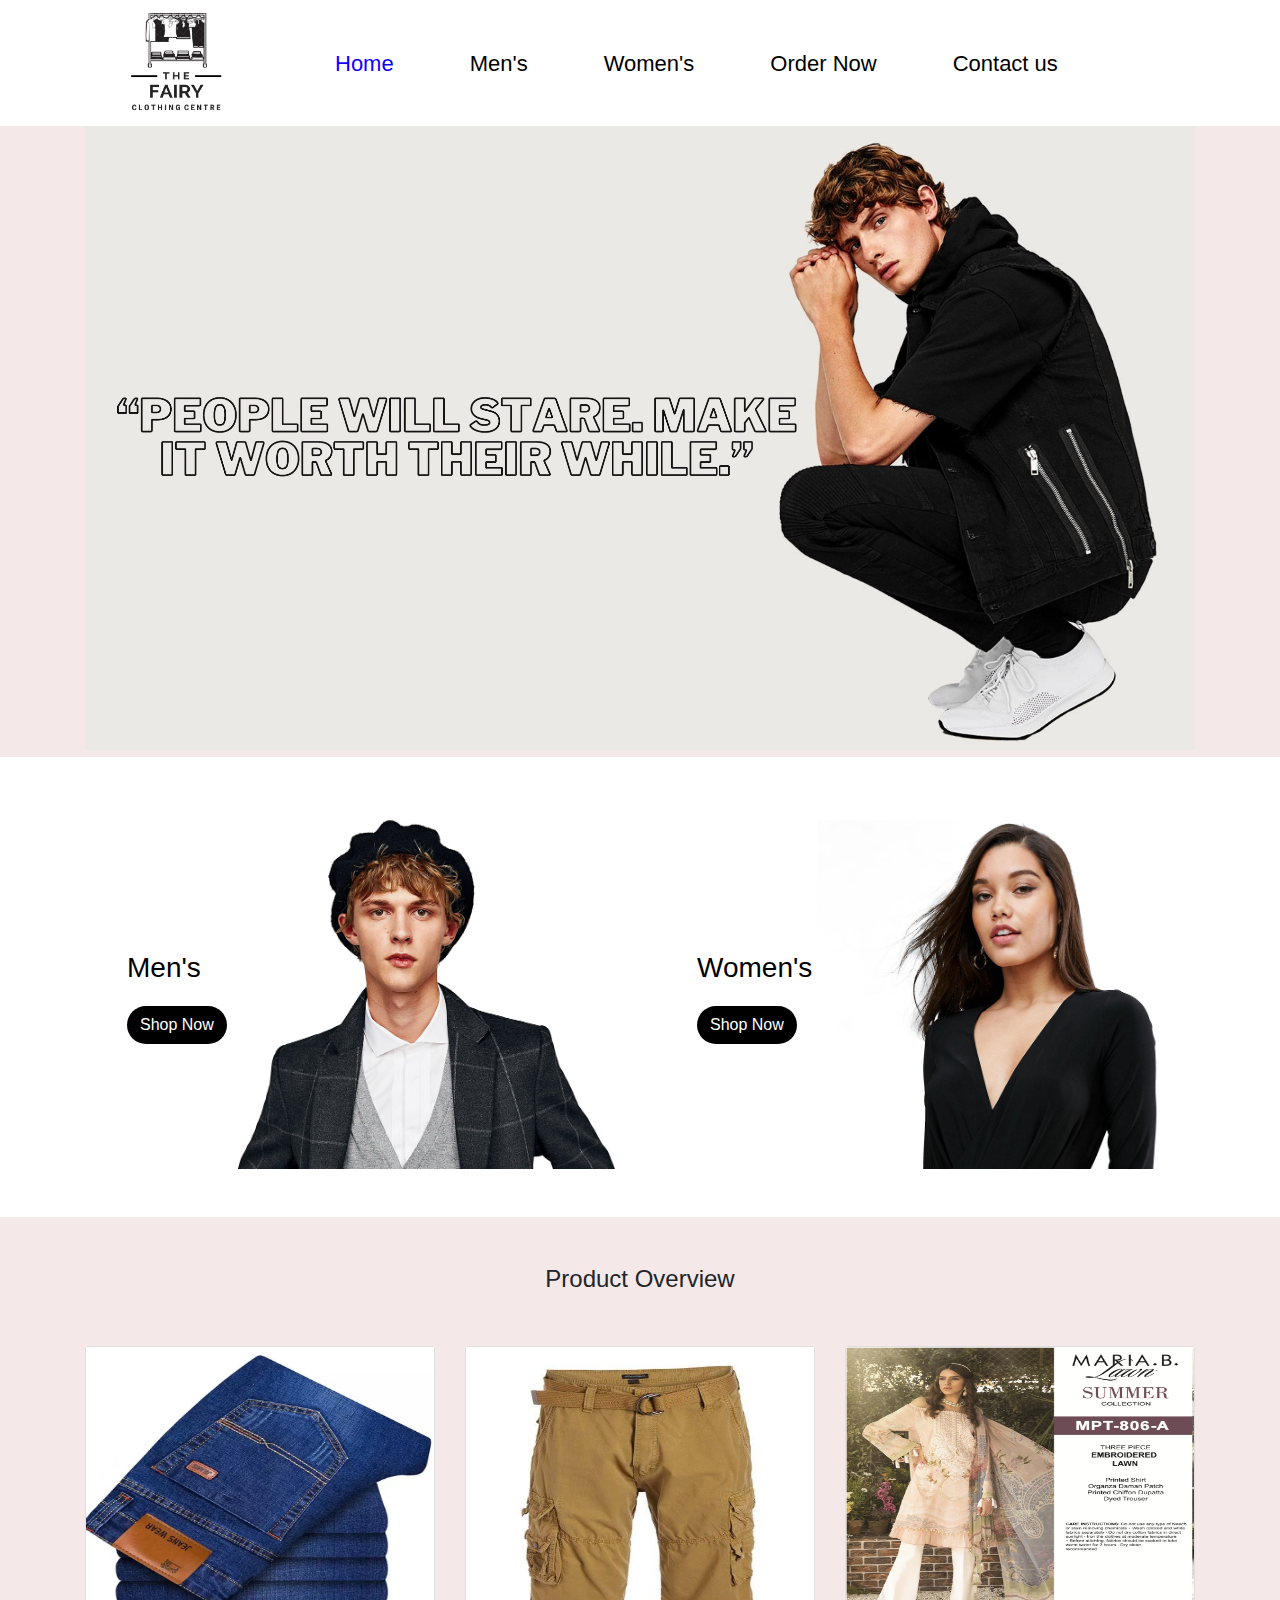
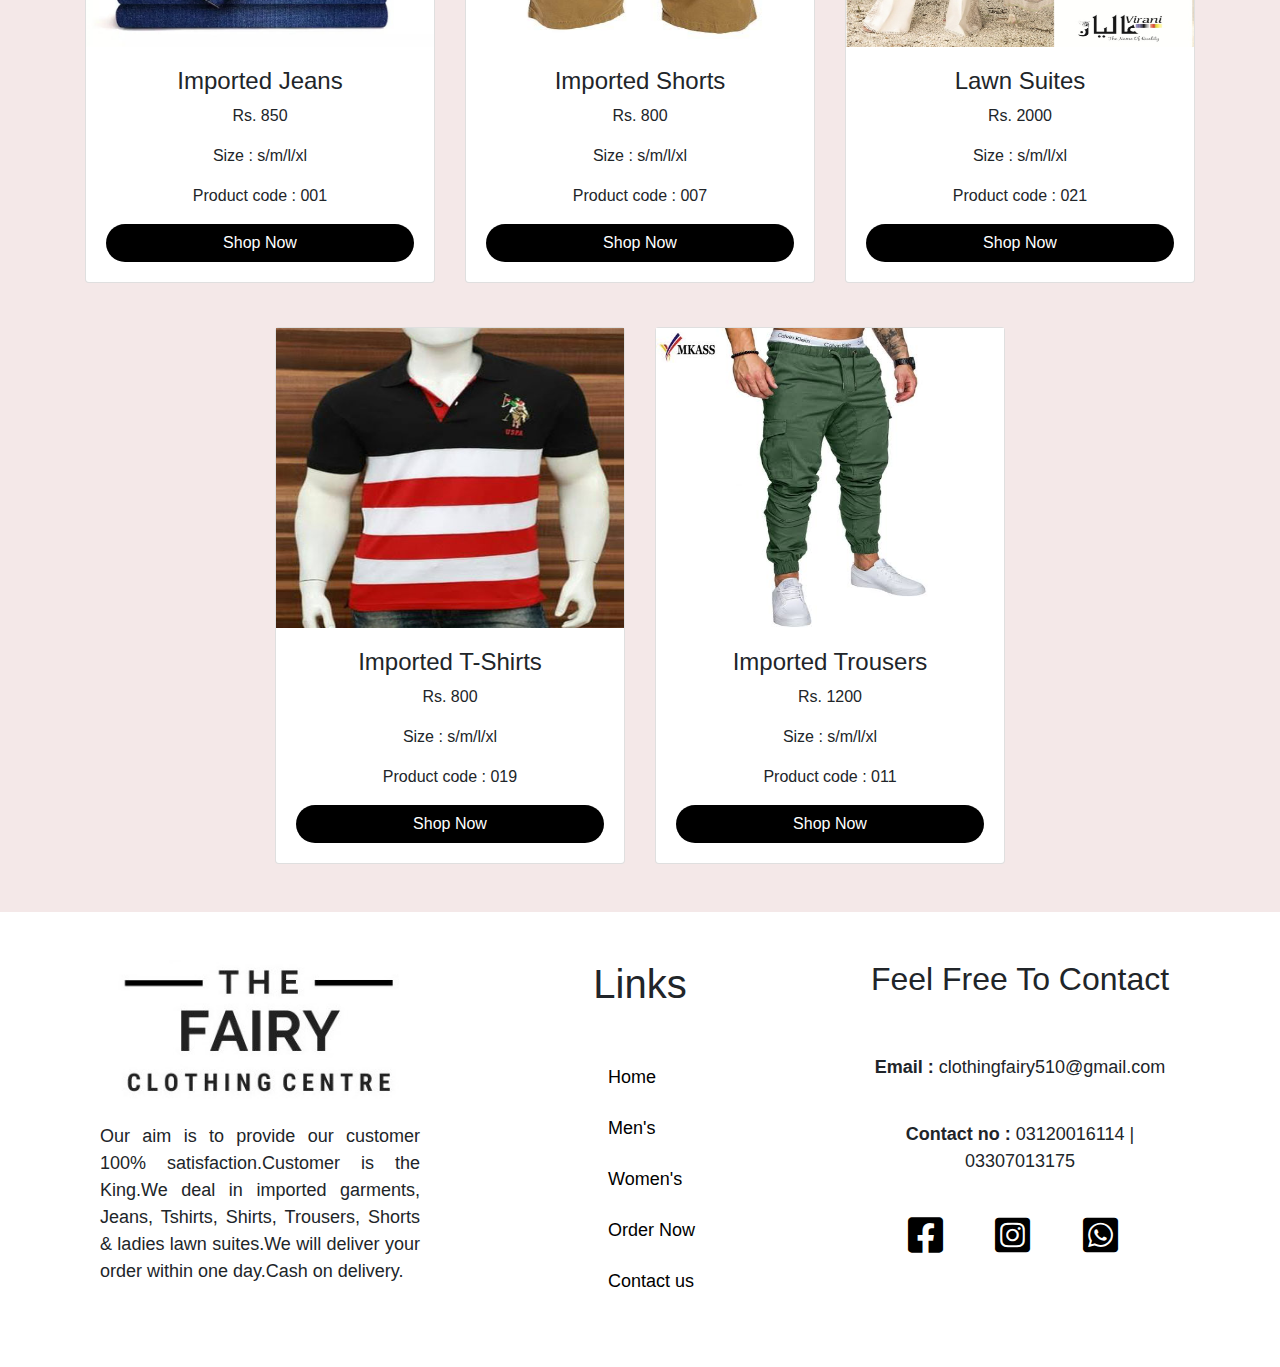
<file: index.html>
<!DOCTYPE html>
<html lang="en">
<head>
    <meta charset="UTF-8">
    <meta name="viewport" content="width=device-width, initial-scale=1.0">
    <title>The Fairy Clothing Center</title>
    <link rel="icon" href="assets/icon.png">
    <link rel="stylesheet" href="css/style.css">
    <link rel="stylesheet" href="css/media-queries.css">
    <link rel="stylesheet" href="fontawesome-free-5.14.0-web/fontawesome-free-5.14.0-web/css/all.css">
    <link rel="stylesheet" href="https://stackpath.bootstrapcdn.com/bootstrap/4.5.2/css/bootstrap.min.css" integrity="sha384-JcKb8q3iqJ61gNV9KGb8thSsNjpSL0n8PARn9HuZOnIxN0hoP+VmmDGMN5t9UJ0Z" crossorigin="anonymous">
    <script src="https://code.jquery.com/jquery-3.5.1.slim.min.js" integrity="sha384-DfXdz2htPH0lsSSs5nCTpuj/zy4C+OGpamoFVy38MVBnE+IbbVYUew+OrCXaRkfj" crossorigin="anonymous"></script>
    <script src="https://cdn.jsdelivr.net/npm/popper.js@1.16.1/dist/umd/popper.min.js" integrity="sha384-9/reFTGAW83EW2RDu2S0VKaIzap3H66lZH81PoYlFhbGU+6BZp6G7niu735Sk7lN" crossorigin="anonymous"></script>
    <script src="https://stackpath.bootstrapcdn.com/bootstrap/4.5.2/js/bootstrap.min.js" integrity="sha384-B4gt1jrGC7Jh4AgTPSdUtOBvfO8shuf57BaghqFfPlYxofvL8/KUEfYiJOMMV+rV" crossorigin="anonymous"></script>
    <script src="https://code.jquery.com/jquery-3.5.1.min.js" integrity="sha256-9/aliU8dGd2tb6OSsuzixeV4y/faTqgFtohetphbbj0=" crossorigin="anonymous"></script>
</head>
<body>
    <div id="navigation-bar">
        <div class="container">
            <nav class="navbar navbar-expand-md">
                <a href="index.html" class="navbar-brand"><img src="assets/logo.jpeg" id="logo"></a>
                <button class="navbar-toggler" data-toggle="collapse" data-target="#nav">
                    <i class="fas fa-bars" id="navbar-toggler-icon"></i>
                </button>
                <div class="collapse navbar-collapse" id="nav">
                    <ul class="navbar-nav">
                        <li class="nav-item"><a href="index.html" class="nav-link navigation-link active">Home</a></li>
                        <li class="nav-item"><a href="men's.html" class="nav-link navigation-link">Men's</a></li>
                        <li class="nav-item"><a href="women's.html" class="nav-link navigation-link">Women's</a></li>
                        <li class="nav-item"><a href="order.html" class="nav-link navigation-link">Order Now</a></li>
                        <li class="nav-item"><a href="contact-.html" class="nav-link navigation-link">Contact us</a></li>
                    </ul>
                </div>
            </nav>
        </div>
    </div>
    <div id="banner">
        <div class="container">
            <video src="assets/banner.mp4" class="img-fluid" autoplay muted></video>
        </div>
    </div>
    <div id="category">
        <div class="container">
            <br><br>
            <div class="row">
                <div class="col">
                    <div class="category-gender">
                        <img src="assets/men's.jpg" class="img-fluid category-banner-img">
                        <h3 class="category-name">Men's</h3>
                        <a href="men's.html" class="btn category-shopnow-btn" id="category-shopnow-btn">Shop Now</a>
                    </div>
                </div>
                <div class="col">
                    <div class="category-gender">
                        <img src="assets/women's.jpg" class="img-fluid category-banner-img">
                        <h3 class="category-name">Women's</h3>
                        <a href="women's.html" class="btn category-shopnow-btn" id="category-shopnow-btn">Shop Now</a>
                    </div>    
                </div>
            </div>
            <br><br>
        </div>
    </div>
    <div id="product-overview">
        <div class="container">
            <br><br>
            <h4 class="text-center">Product Overview</h4>
            <br>
            <div class="row">
                <div class="col">
                    <div class="card product-card">
                        <img src="assets/jeans/code001.jpeg" class="product-img">
                        <div class="card-body">
                            <h4 class="product-name">Imported Jeans</h4>
                            <p class="product-price">Rs. 850</p>
                            <p class="product-size">Size : s/m/l/xl </p>
                            <p class="product-code">Product code : 001</p>
                            <a href="https://wa.me/p/3395571253861736/923307013175" class="btn btn-block" id="shopnow-btn">Shop Now</a>
                        </div>
                    </div>
                </div>
                <div class="col">
                    <div class="card product-card">
                        <img src="assets/shorts/code007.jpeg" class="product-img">
                        <div class="card-body">
                            <h4 class="product-name">Imported Shorts</h4>
                            <p class="product-price">Rs. 800</p>
                            <p class="product-size">Size : s/m/l/xl </p>
                            <p class="product-code">Product code : 007</p>
                            <a href="https://wa.me/p/3798297980185700/923307013175" class="btn btn-block" id="shopnow-btn">Shop Now</a>
                        </div>
                    </div>
                </div>
                <div class="col">
                    <div class="card product-card">
                        <img src="assets/lawn suites/code021.jpeg" class="product-img">
                        <div class="card-body">
                            <h4 class="product-name">Lawn Suites</h4>
                            <p class="product-price">Rs. 2000</p>
                            <p class="product-size">Size : s/m/l/xl </p>
                            <p class="product-code">Product code : 021</p>
                            <a href="https://wa.me/p/2992641200842092/923307013175" class="btn btn-block" id="shopnow-btn">Shop Now</a>
                        </div>
                    </div>
                </div>
            </div>
            <br>
            <div class="row">
                <div class="col-lg-2"></div>
                <div class="col">
                    <div class="card product-card">
                        <img src="assets/tshirts/code019.jpeg" class="product-img">
                        <div class="card-body">
                            <h4 class="product-name">Imported T-Shirts</h4>
                            <p class="product-price">Rs. 800</p>
                            <p class="product-size">Size : s/m/l/xl </p>
                            <p class="product-code">Product code : 019</p>
                            <a href="https://wa.me/p/4344553525615325/923307013175" class="btn btn-block" id="shopnow-btn">Shop Now</a>
                        </div>
                    </div>
                </div>
                <div class="col">
                    <div class="card product-card">
                        <img src="assets/trousers/code011.jpeg" class="product-img">
                        <div class="card-body">
                            <h4 class="product-name">Imported Trousers</h4>
                            <p class="product-price">Rs. 1200</p>
                            <p class="product-size">Size : s/m/l/xl </p>
                            <p class="product-code">Product code : 011</p>
                            <a href="https://wa.me/p/3293339517399887/923307013175" class="btn btn-block" id="shopnow-btn">Shop Now</a>
                        </div>
                    </div>
                </div>
                <div class="col-lg-2"></div>
            </div>
            <br><br>
        </div>
    </div>
    <div id="footer">
        <div class="container">
            <br><br>
            <div class="row">
                <div class="col-lg-4">
                    <div class="container">
                        <img src="assets/footer-logo.jpeg" class="img-fluid"><br><br>
                        <p>Our aim is to provide our customer 100% satisfaction.Customer is the King.We deal in imported garments,
                            Jeans, Tshirts, Shirts, Trousers, Shorts & ladies lawn suites.We will deliver your order within one day.Cash on delivery.</p>
                    </div>
                </div>
                <div class="col-lg-4">
                    <div class="container">
                        <h1 class="text-center">Links</h1><br><br>
                        <a id="footer-link" href="index.html">Home</a><br><br>
                        <a id="footer-link" href="men's.html">Men's</a><br><br>
                        <a id="footer-link" href="women's.html">Women's</a><br><br>
                        <a id="footer-link" href="order.html">Order Now</a><br><br>
                        <a id="footer-link" href="contact-.html">Contact us</a><br><br>
                    </div>
                </div>
                <div class="col-lg-4">
                    <div class="container">
                        <h2 class="text-center">Feel Free To Contact</h2><br><br>
                        <p class="text-center"><b>Email :</b> clothingfairy510@gmail.com</p><br>
                        <p class="text-center"><b>Contact no :</b> 03120016114 | 03307013175</p><br>
                        <a href="https://www.facebook.com/Patel-Garments-110984747073431/?notif_id=1600068518215252&notif_t=page_fan&ref=notif" target="blank"><i id="footer-socialMedia-icons" class="fab fa-facebook-square"></i></a> 
                        <a  href="https://www.instagram.com/thefairyclothingcenter/?hl=en" target="blank"i id="footer-socialMedia-icons" class="fab fa-instagram-square"></i></a>
                        <a  href="https://wa.me/c/923307013175" target="blank"><i id="footer-socialMedia-icons" class="fab fa-whatsapp-square"></i></a>
                    </div>
                </div>
            </div>
            <br><br>
        </div>
    </div>
</body>
</html>
</file>
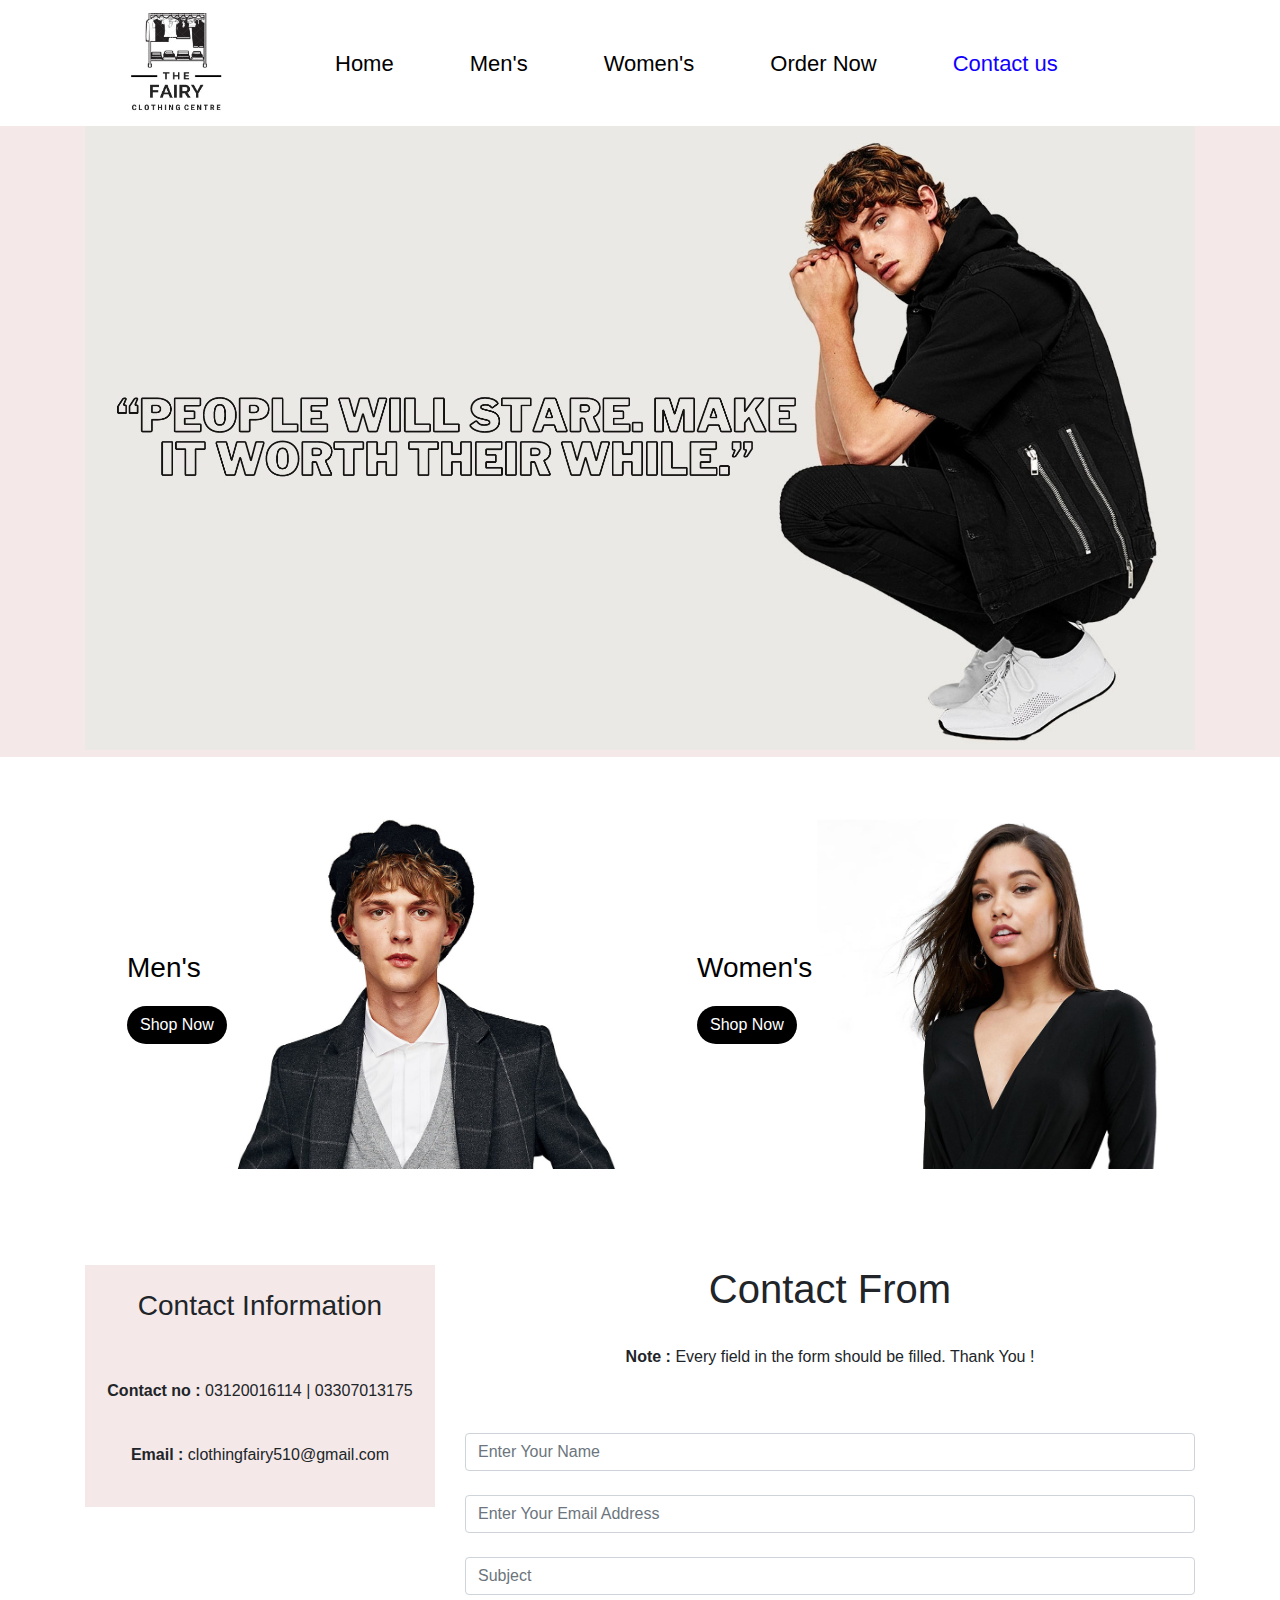
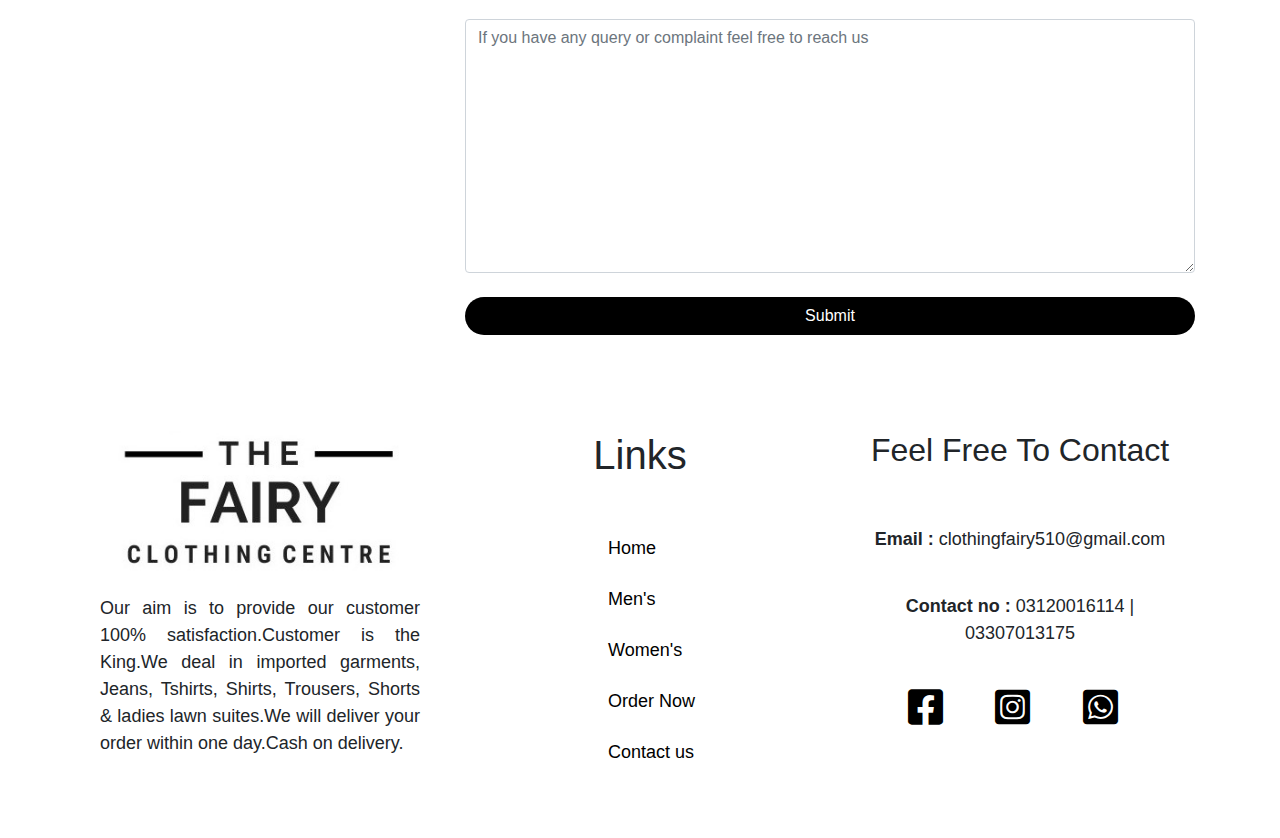
<file: contact-.html>
<!DOCTYPE html>
<html lang="en">
<head>
    <meta charset="UTF-8">
    <meta name="viewport" content="width=device-width, initial-scale=1.0">
    <title>The Fairy Clothing Center</title>
    <link rel="icon" href="assets/icon.png">
    <link rel="stylesheet" href="css/style.css">
    <link rel="stylesheet" href="css/media-queries.css">
    <link rel="stylesheet" href="fontawesome-free-5.14.0-web/fontawesome-free-5.14.0-web/css/all.css">
    <link rel="stylesheet" href="https://stackpath.bootstrapcdn.com/bootstrap/4.5.2/css/bootstrap.min.css" integrity="sha384-JcKb8q3iqJ61gNV9KGb8thSsNjpSL0n8PARn9HuZOnIxN0hoP+VmmDGMN5t9UJ0Z" crossorigin="anonymous">
    <script src="https://code.jquery.com/jquery-3.5.1.slim.min.js" integrity="sha384-DfXdz2htPH0lsSSs5nCTpuj/zy4C+OGpamoFVy38MVBnE+IbbVYUew+OrCXaRkfj" crossorigin="anonymous"></script>
    <script src="https://cdn.jsdelivr.net/npm/popper.js@1.16.1/dist/umd/popper.min.js" integrity="sha384-9/reFTGAW83EW2RDu2S0VKaIzap3H66lZH81PoYlFhbGU+6BZp6G7niu735Sk7lN" crossorigin="anonymous"></script>
    <script src="https://stackpath.bootstrapcdn.com/bootstrap/4.5.2/js/bootstrap.min.js" integrity="sha384-B4gt1jrGC7Jh4AgTPSdUtOBvfO8shuf57BaghqFfPlYxofvL8/KUEfYiJOMMV+rV" crossorigin="anonymous"></script>
    <script src="https://code.jquery.com/jquery-3.5.1.min.js" integrity="sha256-9/aliU8dGd2tb6OSsuzixeV4y/faTqgFtohetphbbj0=" crossorigin="anonymous"></script>
</head>
<body>
    <div id="navigation-bar">
        <div class="container">
            <nav class="navbar navbar-expand-md">
                <a href="index.html" class="navbar-brand"><img src="assets/logo.jpeg" id="logo"></a>
                <button class="navbar-toggler" data-toggle="collapse" data-target="#nav">
                    <i class="fas fa-bars" id="navbar-toggler-icon"></i>
                </button>
                <div class="collapse navbar-collapse" id="nav">
                    <ul class="navbar-nav">
                        <li class="nav-item"><a href="index.html" class="nav-link navigation-link">Home</a></li>
                        <li class="nav-item"><a href="men's.html" class="nav-link navigation-link">Men's</a></li>
                        <li class="nav-item"><a href="women's.html" class="nav-link navigation-link">Women's</a></li>
                        <li class="nav-item"><a href="order.html" class="nav-link navigation-link">Order Now</a></li>
                        <li class="nav-item"><a href="contact-.html" class="nav-link navigation-link active">Contact us</a></li>
                    </ul>
                </div>
            </nav>
        </div>
    </div>
    <div id="banner">
        <div class="container">
            <video src="assets/banner.mp4" class="img-fluid" autoplay muted></video>
        </div>
    </div>
    <div id="category">
        <div class="container">
            <br><br>
            <div class="row">
                <div class="col">
                    <div class="category-gender">
                        <img src="assets/men's.jpg" class="img-fluid category-banner-img">
                        <h3 class="category-name">Men's</h3>
                        <a href="men's.html" class="btn category-shopnow-btn" id="category-shopnow-btn">Shop Now</a>
                    </div>
                </div>
                <div class="col">
                    <div class="category-gender">
                        <img src="assets/women's.jpg" class="img-fluid category-banner-img">
                        <h3 class="category-name">Women's</h3>
                        <a href="women's.html" class="btn category-shopnow-btn" id="category-shopnow-btn">Shop Now</a>
                    </div>    
                </div>
            </div>
            <br><br>
        </div>
    </div>
    <div id="order-form">
        <div class="container">
            <br><br>
            <div class="row">
                <div class="col-lg-4 col-md-4 col-sm-12">
                    <div id="contact-info">
                        <br>
                        <h3 class="text-center">Contact Information</h3><br><br>
                        <p class="text-center"><b>Contact no :</b> 03120016114 | 03307013175</p><br>
                        <p class="text-center"><b>Email : </b>clothingfairy510@gmail.com</p><br>
                    </div>
                </div>
                <div class="col-lg-8 col-md-8 col-sm-12">
                    <h1 class="text-center">Contact From</h1><br>
                    <p class="text-center"><b>Note : </b>Every field in the form should be filled. Thank You !</p><br><br>
                    <form netlify>
                        <input type="text" name="Name" id="userName" class="form-control" placeholder="Enter Your Name" required><br>
                        <input type="text" name="Email" id="userEmail" class="form-control" placeholder="Enter Your Email Address" required><br>
                        <input type="text" name="Subject" id="userSubject" class="form-control" placeholder="Subject" required><br>
                        <textarea name="Message" id="userMessage" cols="30" rows="10" class="form-control" required placeholder="If you have any query or complaint feel free to reach us"></textarea><br>
                        <button type="submit" name="Submit" class="btn btn-block" id="btn-submit">Submit</button>
                    </form>
                </div>
            </div>
            <br><br>
        </div>
    </div>
    <div id="footer">
        <div class="container">
            <br><br>
            <div class="row">
                <div class="col-lg-4">
                    <div class="container">
                        <img src="assets/footer-logo.jpeg" class="img-fluid"><br><br>
                        <p>Our aim is to provide our customer 100% satisfaction.Customer is the King.We deal in imported garments,
                            Jeans, Tshirts, Shirts, Trousers, Shorts & ladies lawn suites.We will deliver your order within one day.Cash on delivery.</p>
                    </div>
                </div>
                <div class="col-lg-4">
                    <div class="container">
                        <h1 class="text-center">Links</h1><br><br>
                        <a id="footer-link" href="index.html">Home</a><br><br>
                        <a id="footer-link" href="men's.html">Men's</a><br><br>
                        <a id="footer-link" href="women's.html">Women's</a><br><br>
                        <a id="footer-link" href="order.html">Order Now</a><br><br>
                        <a id="footer-link" href="contact-.html">Contact us</a><br><br>
                    </div>
                </div>
                <div class="col-lg-4">
                    <div class="container">
                        <h2 class="text-center">Feel Free To Contact</h2><br><br>
                        <p class="text-center"><b>Email :</b> clothingfairy510@gmail.com</p><br>
                        <p class="text-center"><b>Contact no :</b> 03120016114 | 03307013175</p><br>
                        <a href="https://www.facebook.com/Patel-Garments-110984747073431/?notif_id=1600068518215252&notif_t=page_fan&ref=notif" target="blank"><i id="footer-socialMedia-icons" class="fab fa-facebook-square"></i></a> 
                        <a  href="https://www.instagram.com/thefairyclothingcenter/?hl=en" target="blank"i id="footer-socialMedia-icons" class="fab fa-instagram-square"></i></a>
                        <a  href="https://wa.me/c/923307013175" target="blank"><i id="footer-socialMedia-icons" class="fab fa-whatsapp-square"></i></a>
                    </div>
                </div>
            </div>
            <br><br>
        </div>
    </div>
</body>
</html>
</file>
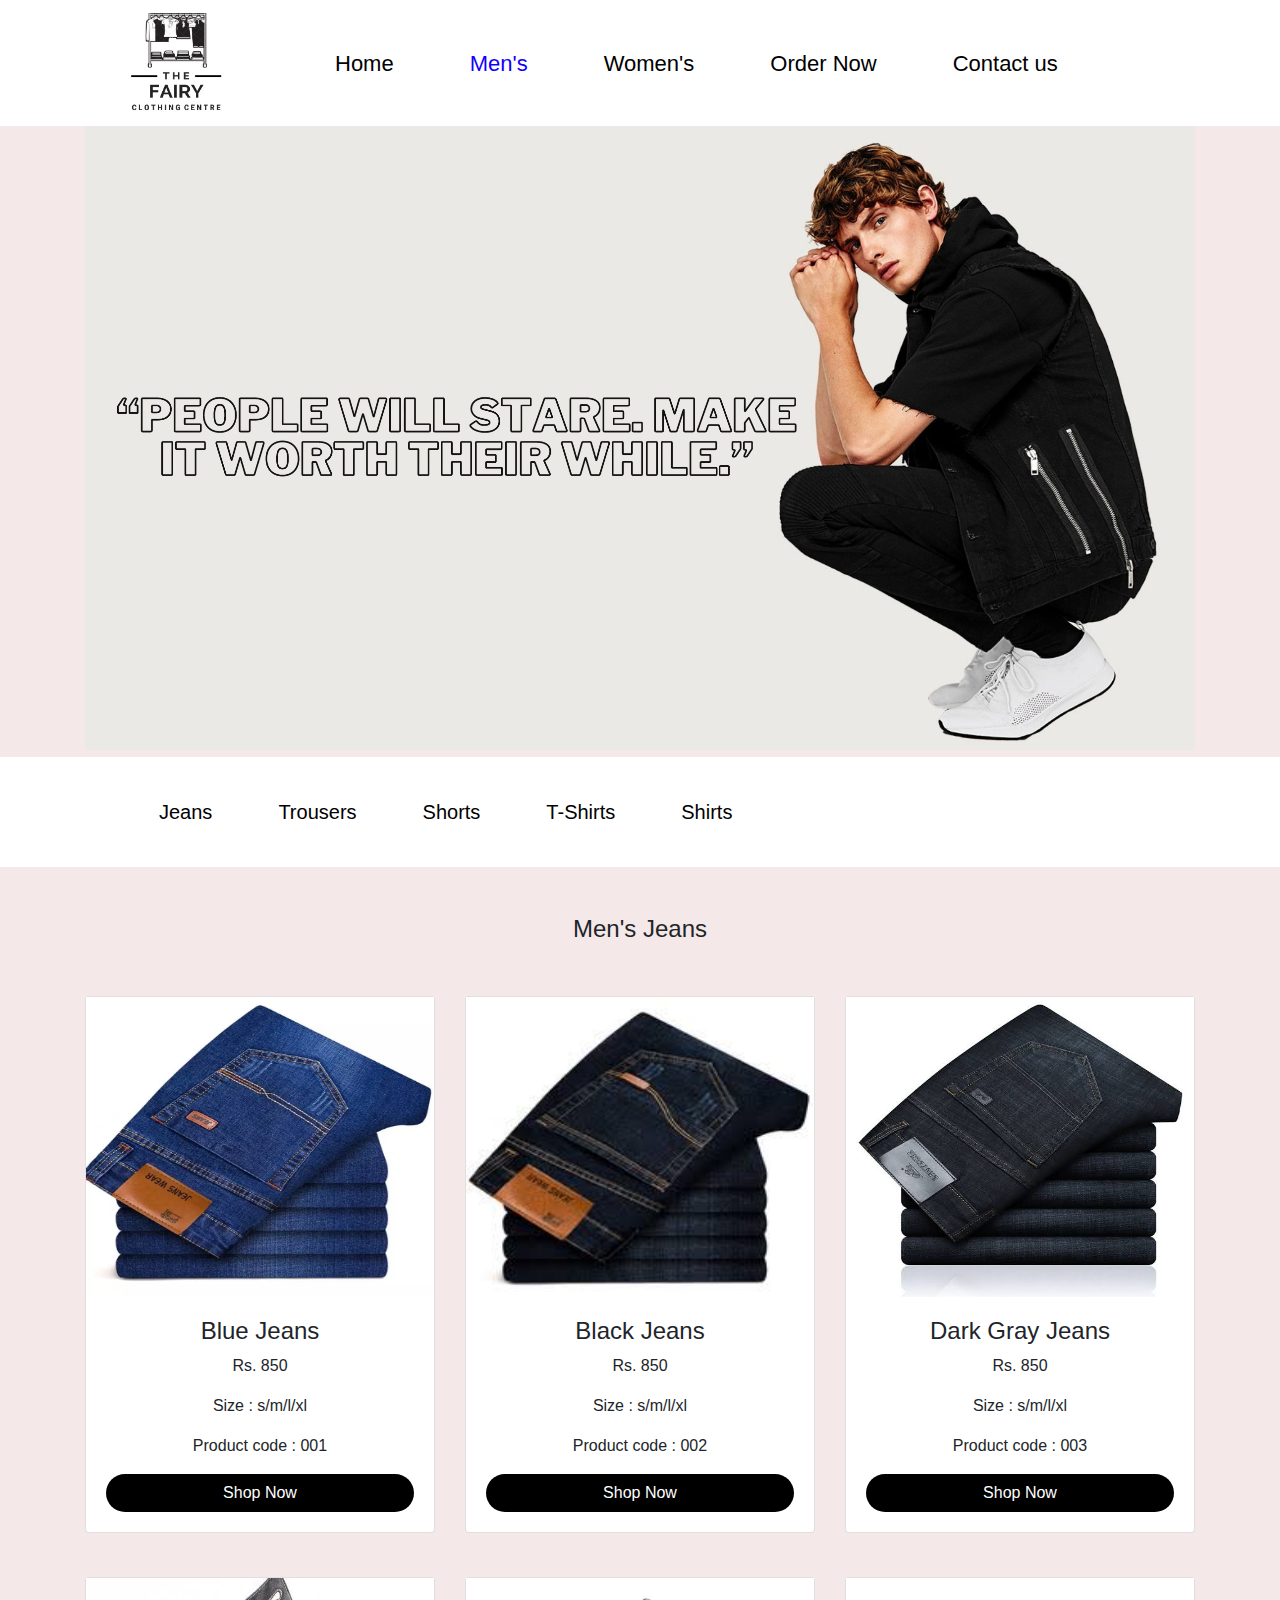
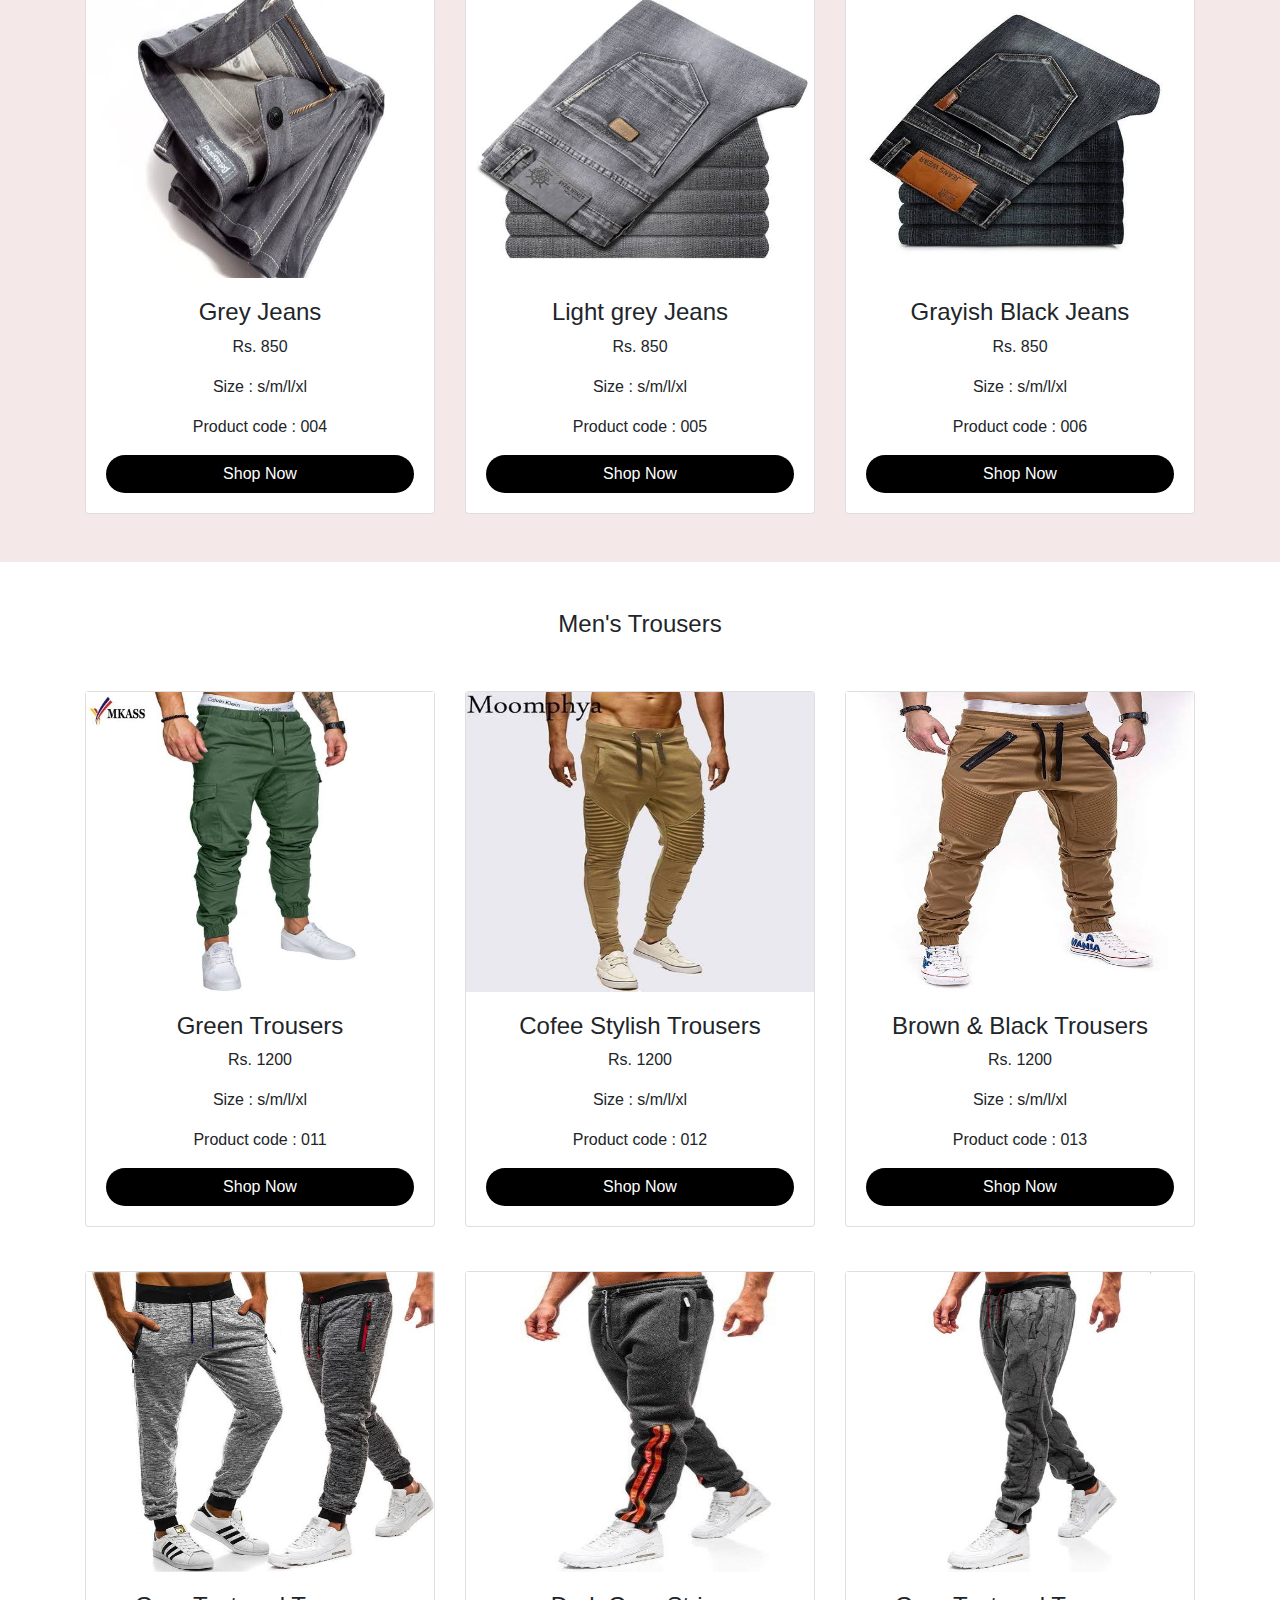
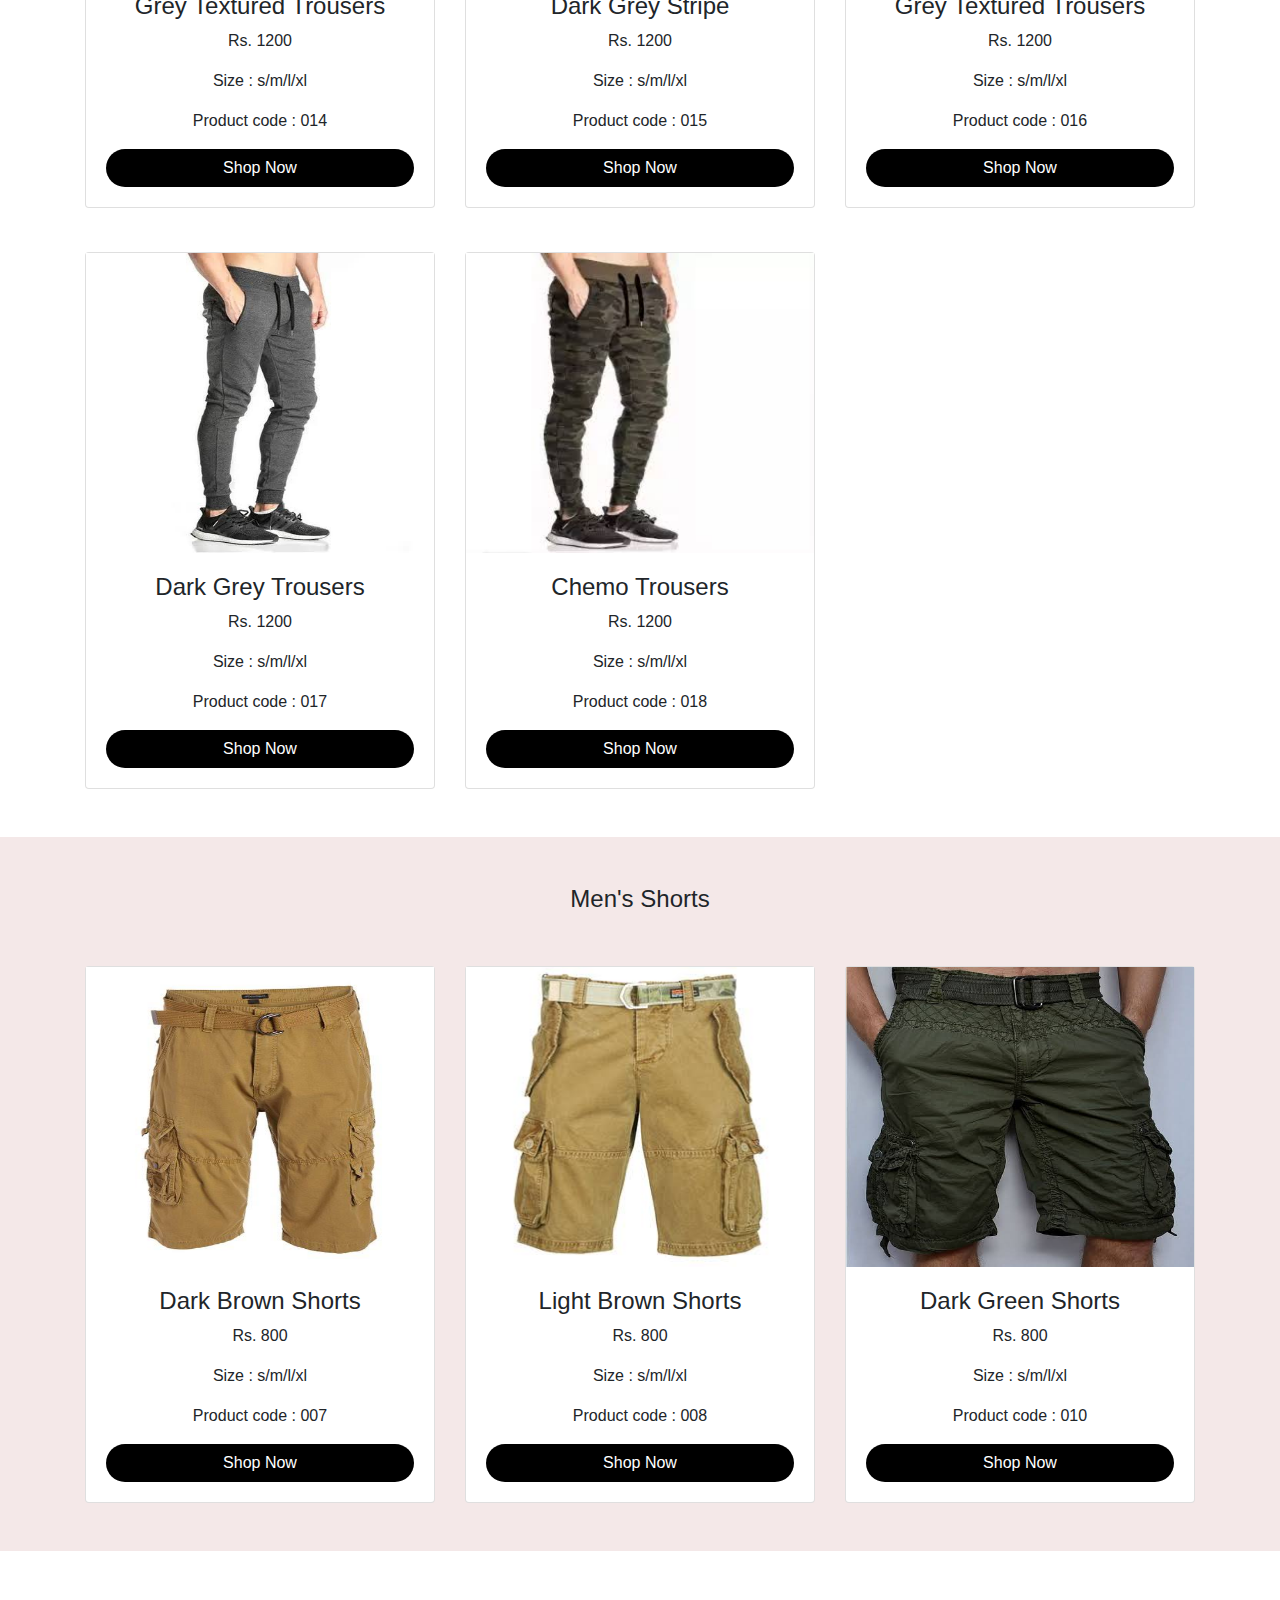
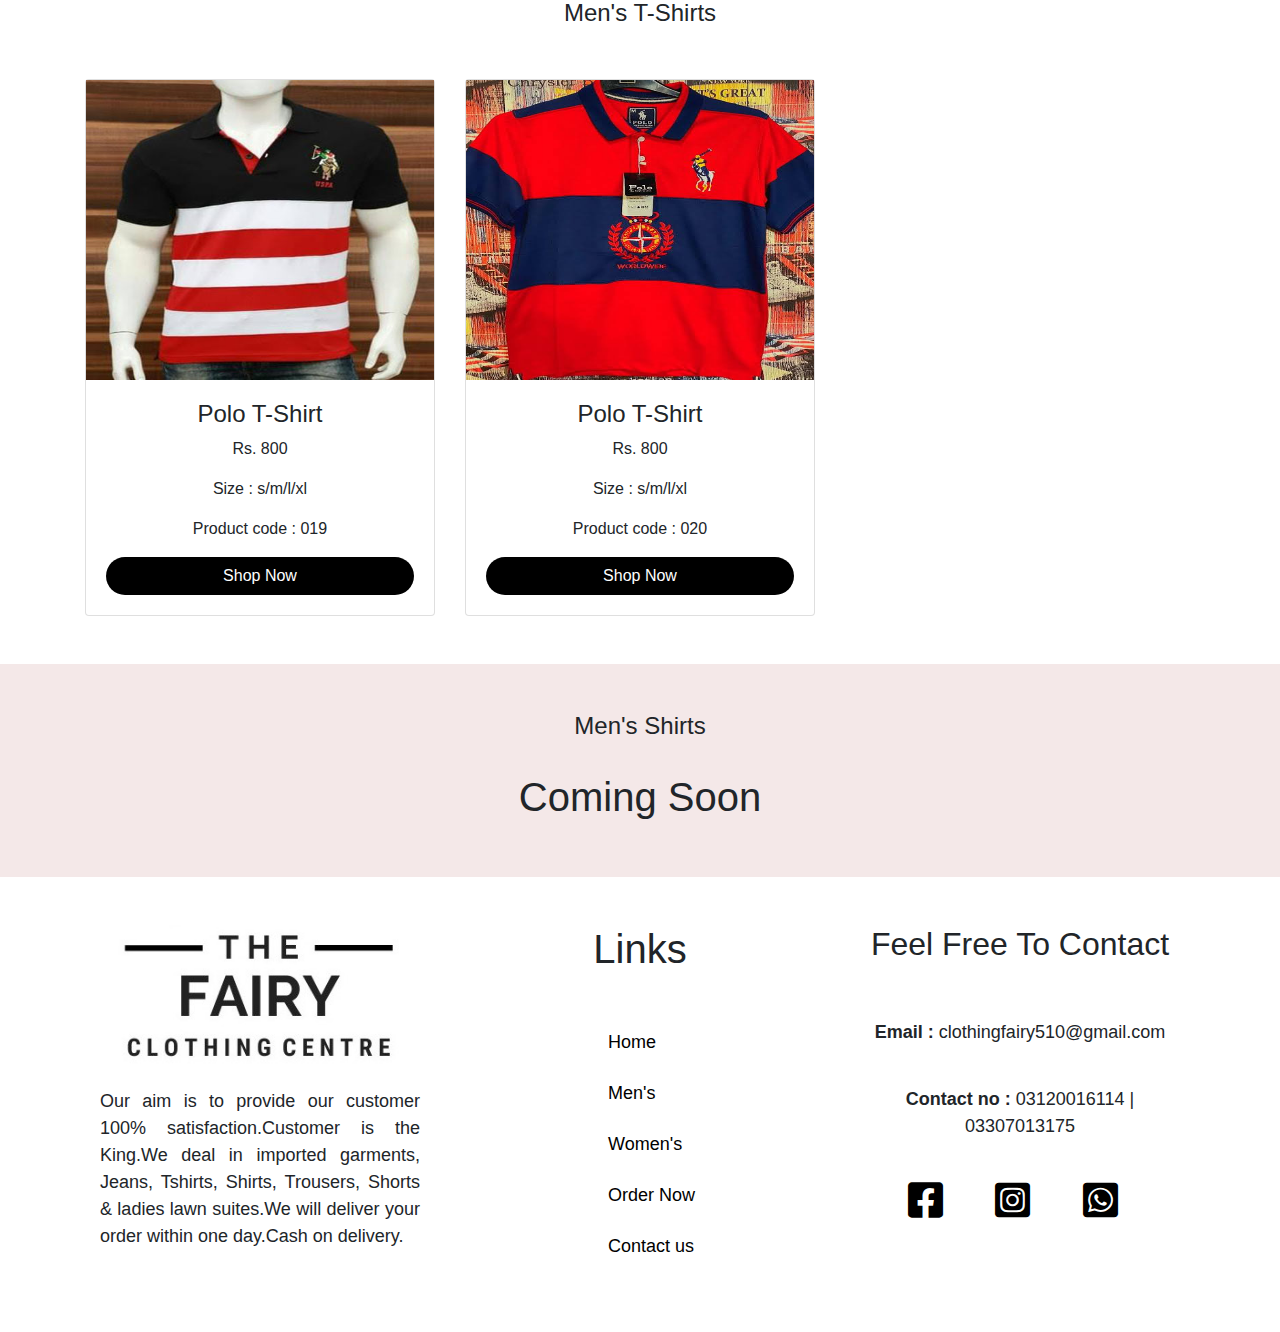
<file: men's.html>
<!DOCTYPE html>
<html lang="en">
<head>
    <meta charset="UTF-8">
    <meta name="viewport" content="width=device-width, initial-scale=1.0">
    <title>The Fairy Clothing Center</title>
    <link rel="icon" href="assets/icon.png">
    <link rel="stylesheet" href="css/style.css">
    <link rel="stylesheet" href="css/media-queries.css">
    <link rel="stylesheet" href="fontawesome-free-5.14.0-web/fontawesome-free-5.14.0-web/css/all.css">
    <link rel="stylesheet" href="https://stackpath.bootstrapcdn.com/bootstrap/4.5.2/css/bootstrap.min.css" integrity="sha384-JcKb8q3iqJ61gNV9KGb8thSsNjpSL0n8PARn9HuZOnIxN0hoP+VmmDGMN5t9UJ0Z" crossorigin="anonymous">
    <script src="https://code.jquery.com/jquery-3.5.1.slim.min.js" integrity="sha384-DfXdz2htPH0lsSSs5nCTpuj/zy4C+OGpamoFVy38MVBnE+IbbVYUew+OrCXaRkfj" crossorigin="anonymous"></script>
    <script src="https://cdn.jsdelivr.net/npm/popper.js@1.16.1/dist/umd/popper.min.js" integrity="sha384-9/reFTGAW83EW2RDu2S0VKaIzap3H66lZH81PoYlFhbGU+6BZp6G7niu735Sk7lN" crossorigin="anonymous"></script>
    <script src="https://stackpath.bootstrapcdn.com/bootstrap/4.5.2/js/bootstrap.min.js" integrity="sha384-B4gt1jrGC7Jh4AgTPSdUtOBvfO8shuf57BaghqFfPlYxofvL8/KUEfYiJOMMV+rV" crossorigin="anonymous"></script>
    <script src="https://code.jquery.com/jquery-3.5.1.min.js" integrity="sha256-9/aliU8dGd2tb6OSsuzixeV4y/faTqgFtohetphbbj0=" crossorigin="anonymous"></script>
</head>
<body>
    <div id="navigation-bar">
        <div class="container">
            <nav class="navbar navbar-expand-md">
                <a href="index.html" class="navbar-brand"><img src="assets/logo.jpeg" id="logo"></a>
                <button class="navbar-toggler" data-toggle="collapse" data-target="#nav">
                    <i class="fas fa-bars" id="navbar-toggler-icon"></i>
                </button>
                <div class="collapse navbar-collapse" id="nav">
                    <ul class="navbar-nav">
                        <li class="nav-item"><a href="index.html" class="nav-link navigation-link">Home</a></li>
                        <li class="nav-item"><a href="men's.html" class="nav-link navigation-link active">Men's</a></li>
                        <li class="nav-item"><a href="women's.html" class="nav-link navigation-link">Women's</a></li>
                        <li class="nav-item"><a href="order.html" class="nav-link navigation-link">Order Now</a></li>
                        <li class="nav-item"><a href="contact-.html" class="nav-link navigation-link">Contact us</a></li>
                    </ul>
                </div>
            </nav>
        </div>
    </div>
    <div id="banner">
        <div class="container">
            <video src="assets/banner.mp4" class="img-fluid" autoplay muted></video>
        </div>
    </div>
    <div id="product-navigation-bar">
        <div class="container">
            <br>
            <nav class="navbar navbar-expand-md">
                <button class="navbar-toggler" data-toggle="collapse" data-target="#p-nav">
                    <i class="fas fa-bars" id="navbar-toggler-icon"></i>
                </button>
                <div class="collapse navbar-collapse" id="p-nav">
                    <ul class="navbar-nav">
                        <li class="nav-item"><a href="#product-jeans" class="nav-link product-navigation-link">Jeans</a></li>
                        <li class="nav-item"><a href="#product-trousers" class="nav-link product-navigation-link">Trousers</a></li>
                        <li class="nav-item"><a href="#product-shorts" class="nav-link product-navigation-link">Shorts</a></li>
                        <li class="nav-item"><a href="#product-tshirts" class="nav-link product-navigation-link">T-Shirts</a></li>
                        <li class="nav-item"><a href="#product-shirts" class="nav-link product-navigation-link">Shirts</a></li>
                    </ul>
                </div>
            </nav>
            <br>
        </div>
    </div>
    <div id="product-jeans">
        <div class="container">
            <br><br>
            <h4 class="text-center">Men's Jeans</h4>
            <br>
            <div class="row">
                <div class="col-lg-4 col-md-6 col-sm-6">
                    <div class="card product-card">
                        <img src="assets/jeans/code001.jpeg" class="product-img">
                        <div class="card-body">
                            <h4 class="product-name">Blue Jeans</h4>
                            <p class="product-price">Rs. 850</p>
                            <p class="product-size">Size : s/m/l/xl </p>
                            <p class="product-code">Product code : 001</p>
                            <a href="https://wa.me/p/3395571253861736/923307013175" class="btn btn-block" id="shopnow-btn">Shop Now</a>
                        </div>
                    </div>
                </div>
                <div class="col-lg-4 col-md-6 col-sm-6">
                    <div class="card product-card">
                        <img src="assets/jeans/code002.jpeg" class="product-img">
                        <div class="card-body">
                            <h4 class="product-name">Black Jeans</h4>
                            <p class="product-price">Rs. 850</p>
                            <p class="product-size">Size : s/m/l/xl </p>
                            <p class="product-code">Product code : 002</p>
                            <a href="https://wa.me/p/3491559827532752/923307013175" class="btn btn-block" id="shopnow-btn">Shop Now</a>
                        </div>
                    </div>
                </div>
                <div class="col-lg-4 col-md-6 col-sm-6">
                    <div class="card product-card">
                        <img src="assets/jeans/code003.jpeg" class="product-img">
                        <div class="card-body">
                            <h4 class="product-name">Dark Gray Jeans</h4>
                            <p class="product-price">Rs. 850</p>
                            <p class="product-size">Size : s/m/l/xl </p>
                            <p class="product-code">Product code : 003</p>
                            <a href="https://wa.me/p/3877220135641078/923307013175" class="btn btn-block" id="shopnow-btn">Shop Now</a>
                        </div>
                    </div>
                </div>
            </div>
            <br>
            <div class="row">
                <div class="col-lg-4 col-md-6 col-sm-6">
                    <div class="card product-card">
                        <img src="assets/jeans/code004.jpeg" class="product-img">
                        <div class="card-body">
                            <h4 class="product-name">Grey Jeans</h4>
                            <p class="product-price">Rs. 850</p>
                            <p class="product-size">Size : s/m/l/xl </p>
                            <p class="product-code">Product code : 004</p>
                            <a href="https://wa.me/p/4555227561185513/923307013175" class="btn btn-block" id="shopnow-btn">Shop Now</a>
                        </div>
                    </div>
                </div>
                <div class="col-lg-4 col-md-6 col-sm-6">
                    <div class="card product-card">
                        <img src="assets/jeans/code005.jpeg" class="product-img">
                        <div class="card-body">
                            <h4 class="product-name">Light grey Jeans</h4>
                            <p class="product-price">Rs. 850</p>
                            <p class="product-size">Size : s/m/l/xl </p>
                            <p class="product-code">Product code : 005</p>
                            <a href="https://wa.me/p/3411155345644363/923307013175" class="btn btn-block" id="shopnow-btn">Shop Now</a>
                        </div>
                    </div>
                </div>
                <div class="col-lg-4 col-md-6 col-sm-6">
                    <div class="card product-card">
                        <img src="assets/jeans/code006.jpeg" class="product-img">
                        <div class="card-body">
                            <h4 class="product-name">Grayish Black Jeans</h4>
                            <p class="product-price">Rs. 850</p>
                            <p class="product-size">Size : s/m/l/xl </p>
                            <p class="product-code">Product code : 006</p>
                            <a href="https://wa.me/p/3504359242965368/923307013175" class="btn btn-block" id="shopnow-btn">Shop Now</a>
                        </div>
                    </div>
                </div>
            </div>
            <br><br>
        </div>
    </div>
    <div id="product-trousers">
        <div class="container">
            <br><br>
            <h4 class="text-center">Men's Trousers</h4>
            <br>
            <div class="row">
                <div class="col-lg-4 col-md-6 col-sm-6">
                    <div class="card product-card">
                        <img src="assets/trousers/code011.jpeg" class="product-img">
                        <div class="card-body">
                            <h4 class="product-name">Green Trousers</h4>
                            <p class="product-price">Rs. 1200</p>
                            <p class="product-size">Size : s/m/l/xl </p>
                            <p class="product-code">Product code : 011</p>
                            <a href="https://wa.me/p/3293339517399887/923307013175" class="btn btn-block" id="shopnow-btn">Shop Now</a>
                        </div>
                    </div>
                </div>
                <div class="col-lg-4 col-md-6 col-sm-6">
                    <div class="card product-card">
                        <img src="assets/trousers/code012.jpeg" class="product-img">
                        <div class="card-body">
                            <h4 class="product-name">Cofee Stylish Trousers</h4>
                            <p class="product-price">Rs. 1200</p>
                            <p class="product-size">Size : s/m/l/xl </p>
                            <p class="product-code">Product code : 012</p>
                            <a href="https://wa.me/p/3188575117926441/923307013175" class="btn btn-block" id="shopnow-btn">Shop Now</a>
                        </div>
                    </div>
                </div>
                <div class="col-lg-4 col-md-6 col-sm-6">
                    <div class="card product-card">
                        <img src="assets/trousers/code013.jpeg" class="product-img">
                        <div class="card-body">
                            <h4 class="product-name">Brown & Black Trousers</h4>
                            <p class="product-price">Rs. 1200</p>
                            <p class="product-size">Size : s/m/l/xl </p>
                            <p class="product-code">Product code : 013</p>
                            <a href="https://wa.me/p/3327000804042159/923307013175" class="btn btn-block" id="shopnow-btn">Shop Now</a>
                        </div>
                    </div>
                </div>
            </div>
            <br>
            <div class="row">
                <div class="col-lg-4 col-md-6 col-sm-6">
                    <div class="card product-card">
                        <img src="assets/trousers/code014.jpeg" class="product-img">
                        <div class="card-body">
                            <h4 class="product-name">Grey Textured Trousers</h4>
                            <p class="product-price">Rs. 1200</p>
                            <p class="product-size">Size : s/m/l/xl </p>
                            <p class="product-code">Product code : 014</p>
                            <a href="https://wa.me/p/3235857103166808/923307013175" class="btn btn-block" id="shopnow-btn">Shop Now</a>
                        </div>
                    </div>
                </div>
                <div class="col-lg-4 col-md-6 col-sm-6">
                    <div class="card product-card">
                        <img src="assets/trousers/code015.jpeg" class="product-img">
                        <div class="card-body">
                            <h4 class="product-name">Dark Grey Stripe</h4>
                            <p class="product-price">Rs. 1200</p>
                            <p class="product-size">Size : s/m/l/xl </p>
                            <p class="product-code">Product code : 015</p>
                            <a href="https://wa.me/p/4879942728686167/923307013175" class="btn btn-block" id="shopnow-btn">Shop Now</a>
                        </div>
                    </div>
                </div>
                <div class="col-lg-4 col-md-6 col-sm-6">
                    <div class="card product-card">
                        <img src="assets/trousers/code016.jpeg" class="product-img">
                        <div class="card-body">
                            <h4 class="product-name">Grey Textured Trousers</h4>
                            <p class="product-price">Rs. 1200</p>
                            <p class="product-size">Size : s/m/l/xl </p>
                            <p class="product-code">Product code : 016</p>
                            <a href="https://wa.me/p/2381334415324880/923307013175" class="btn btn-block" id="shopnow-btn">Shop Now</a>
                        </div>
                    </div>
                </div>
            </div>
            <br>
            <div class="row">
                <div class="col-lg-4 col-md-6 col-sm-6">
                    <div class="card product-card">
                        <img src="assets/trousers/code017.jpeg" class="product-img">
                        <div class="card-body">
                            <h4 class="product-name">Dark Grey Trousers</h4>
                            <p class="product-price">Rs. 1200</p>
                            <p class="product-size">Size : s/m/l/xl </p>
                            <p class="product-code">Product code : 017</p>
                            <a href="https://wa.me/p/3254092691335385/923307013175" class="btn btn-block" id="shopnow-btn">Shop Now</a>
                        </div>
                    </div>
                </div>
                <div class="col-lg-4 col-md-6 col-sm-6">
                    <div class="card product-card">
                        <img src="assets/trousers/code018.jpeg" class="product-img">
                        <div class="card-body">
                            <h4 class="product-name">Chemo Trousers</h4>
                            <p class="product-price">Rs. 1200</p>
                            <p class="product-size">Size : s/m/l/xl </p>
                            <p class="product-code">Product code : 018</p>
                            <a href="https://wa.me/p/3317883958330498/923307013175" class="btn btn-block" id="shopnow-btn">Shop Now</a>
                        </div>
                    </div>
                </div>
            </div>
            <br><br>
        </div>
    </div>
    <div id="product-shorts">
        <div class="container">
            <br><br>
            <h4 class="text-center">Men's Shorts</h4>
            <br>
            <div class="row">
                <div class="col-lg-4 col-md-6 col-sm-6">
                    <div class="card product-card">
                        <img src="assets/shorts/code007.jpeg" class="product-img">
                        <div class="card-body">
                            <h4 class="product-name">Dark Brown Shorts</h4>
                            <p class="product-price">Rs. 800</p>
                            <p class="product-size">Size : s/m/l/xl </p>
                            <p class="product-code">Product code : 007</p>
                            <a href="https://wa.me/p/3798297980185700/923307013175" class="btn btn-block" id="shopnow-btn">Shop Now</a>
                        </div>
                    </div>
                </div>
                <div class="col-lg-4 col-md-6 col-sm-6">
                    <div class="card product-card">
                        <img src="assets/shorts/code008.jpeg" class="product-img">
                        <div class="card-body">
                            <h4 class="product-name">Light Brown Shorts</h4>
                            <p class="product-price">Rs. 800</p>
                            <p class="product-size">Size : s/m/l/xl </p>
                            <p class="product-code">Product code : 008</p>
                            <a href="https://wa.me/p/3684351144948438/923307013175" class="btn btn-block" id="shopnow-btn">Shop Now</a>
                        </div>
                    </div>
                </div>
                <div class="col-lg-4 col-md-6 col-sm-6">
                    <div class="card product-card">
                        <img src="assets/shorts/code009.jpeg" class="product-img">
                        <div class="card-body">
                            <h4 class="product-name">Dark Green Shorts</h4>
                            <p class="product-price">Rs. 800</p>
                            <p class="product-size">Size : s/m/l/xl </p>
                            <p class="product-code">Product code : 010</p>
                            <a href="https://wa.me/p/3385975781522942/923307013175" class="btn btn-block" id="shopnow-btn">Shop Now</a>
                        </div>
                    </div>
                </div>
            </div>
            <br><br>
        </div>     
    </div>
    <div id="product-tshirts">
        <div class="container">
            <br><br>
            <h4 class="text-center">Men's T-Shirts</h4>
            <br>
            <div class="row">
                <div class="col-lg-4 col-md-6 col-sm-6">
                    <div class="card product-card">
                        <img src="assets/tshirts/code019.jpeg" class="product-img">
                        <div class="card-body">
                            <h4 class="product-name">Polo T-Shirt</h4>
                            <p class="product-price">Rs. 800</p>
                            <p class="product-size">Size : s/m/l/xl </p>
                            <p class="product-code">Product code : 019</p>
                            <a href="https://wa.me/p/4344553525615325/923307013175" class="btn btn-block" id="shopnow-btn">Shop Now</a>
                        </div>
                    </div>
                </div>
                <div class="col-lg-4 col-md-6 col-sm-6">
                    <div class="card product-card">
                        <img src="assets/tshirts/code020.jpeg" class="product-img">
                        <div class="card-body">
                            <h4 class="product-name">Polo T-Shirt</h4>
                            <p class="product-price">Rs. 800</p>
                            <p class="product-size">Size : s/m/l/xl </p>
                            <p class="product-code">Product code : 020</p>
                            <a href="https://wa.me/p/3418336268203031/923307013175" class="btn btn-block" id="shopnow-btn">Shop Now</a>
                        </div>
                    </div>
                </div>
            </div>    
            <br><br>
        </div>
    </div>
    <div id="product-shirts">
        <div class="container">
            <br><br>
            <h4 class="text-center">Men's Shirts</h4>
            <br>
            <h1 class="text-center">Coming Soon</h1>
            <br><br>
        </div>    
    </div>
    <div id="footer">
        <div class="container">
            <br><br>
            <div class="row">
                <div class="col-lg-4">
                    <div class="container">
                        <img src="assets/footer-logo.jpeg" class="img-fluid"><br><br>
                        <p>Our aim is to provide our customer 100% satisfaction.Customer is the King.We deal in imported garments,
                            Jeans, Tshirts, Shirts, Trousers, Shorts & ladies lawn suites.We will deliver your order within one day.Cash on delivery.</p>
                    </div>
                </div>
                <div class="col-lg-4">
                    <div class="container">
                        <h1 class="text-center">Links</h1><br><br>
                        <a id="footer-link" href="index.html">Home</a><br><br>
                        <a id="footer-link" href="men's.html">Men's</a><br><br>
                        <a id="footer-link" href="women's.html">Women's</a><br><br>
                        <a id="footer-link" href="order.html">Order Now</a><br><br>
                        <a id="footer-link" href="contact-.html">Contact us</a><br><br>
                    </div>
                </div>
                <div class="col-lg-4">
                    <div class="container">
                        <h2 class="text-center">Feel Free To Contact</h2><br><br>
                        <p class="text-center"><b>Email :</b> clothingfairy510@gmail.com</p><br>
                        <p class="text-center"><b>Contact no :</b> 03120016114 | 03307013175</p><br>
                        <a href="https://www.facebook.com/Patel-Garments-110984747073431/?notif_id=1600068518215252&notif_t=page_fan&ref=notif" target="blank"><i id="footer-socialMedia-icons" class="fab fa-facebook-square"></i></a> 
                        <a  href="https://www.instagram.com/thefairyclothingcenter/?hl=en" target="blank"i id="footer-socialMedia-icons" class="fab fa-instagram-square"></i></a>
                        <a  href="https://wa.me/c/923307013175" target="blank"><i id="footer-socialMedia-icons" class="fab fa-whatsapp-square"></i></a>
                    </div>
                </div>
            </div>
            <br><br>
        </div>
    </div>
</body>
</html>
</file>
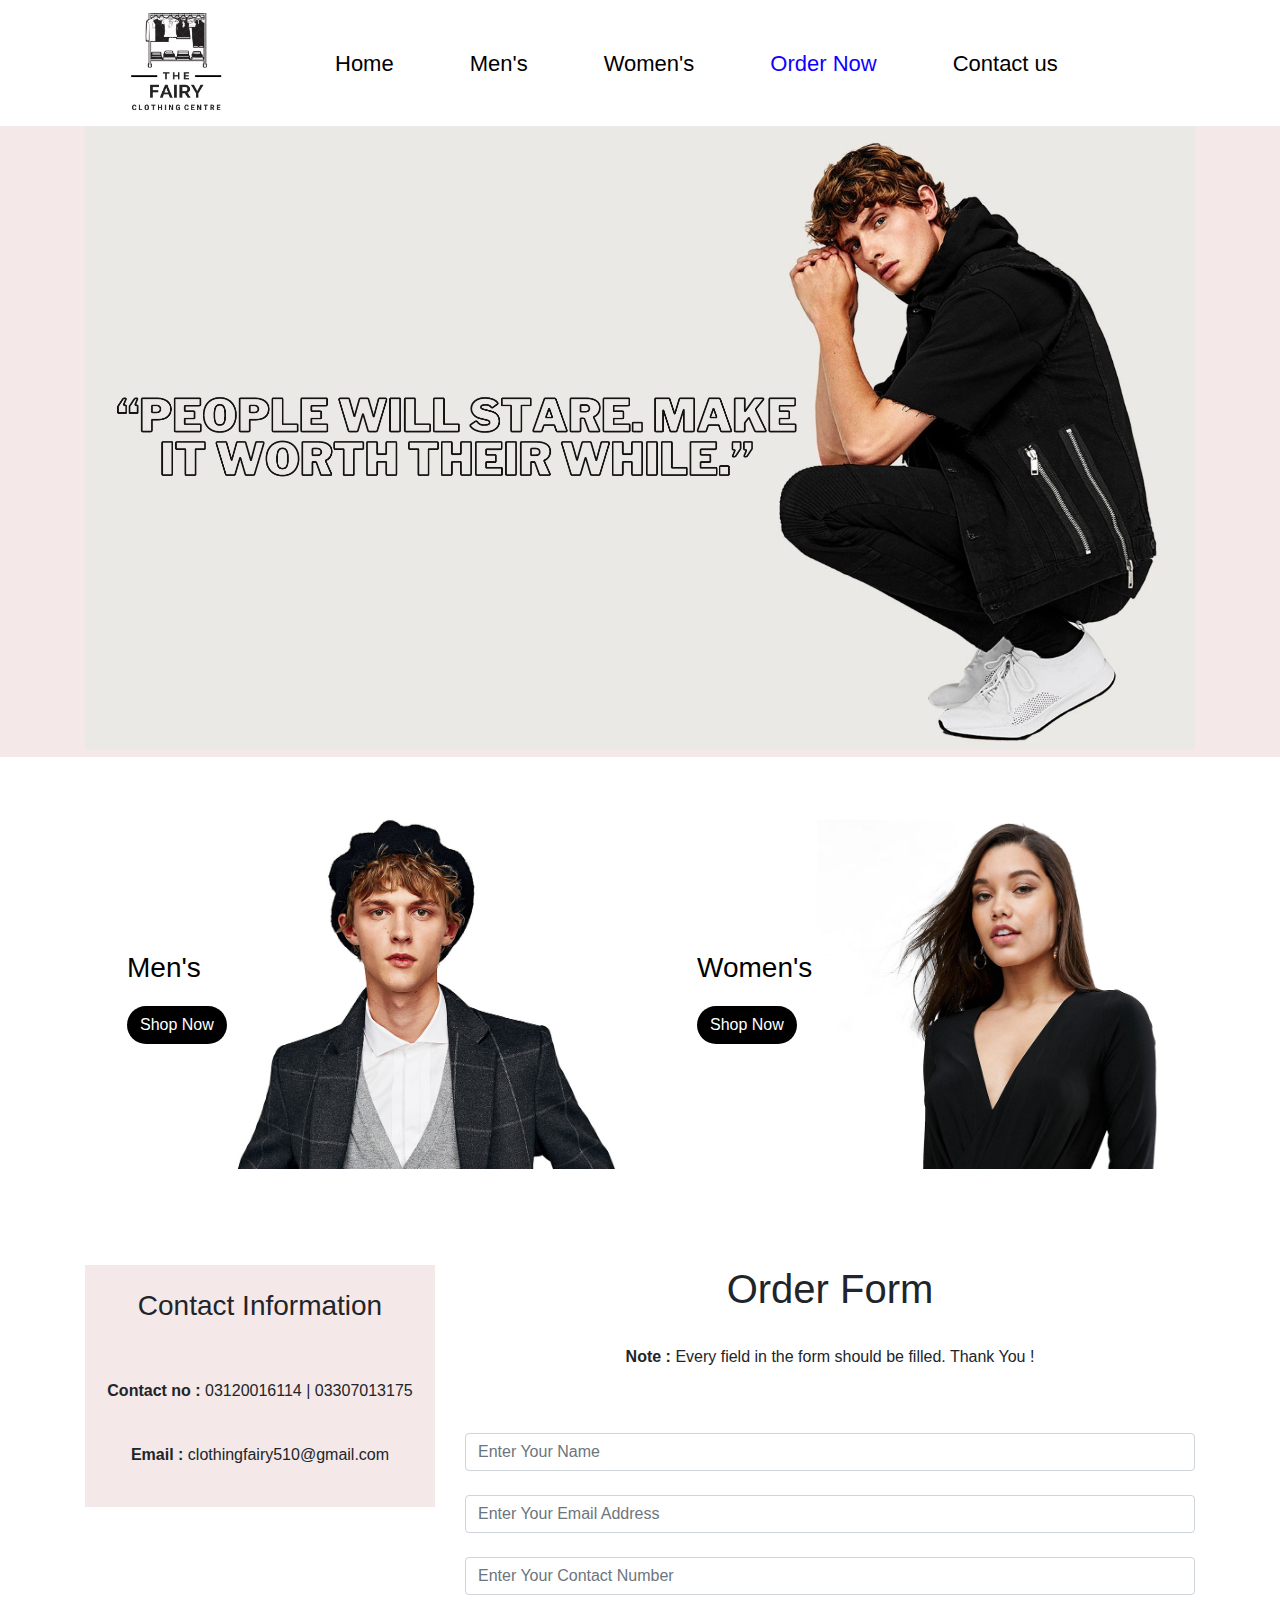
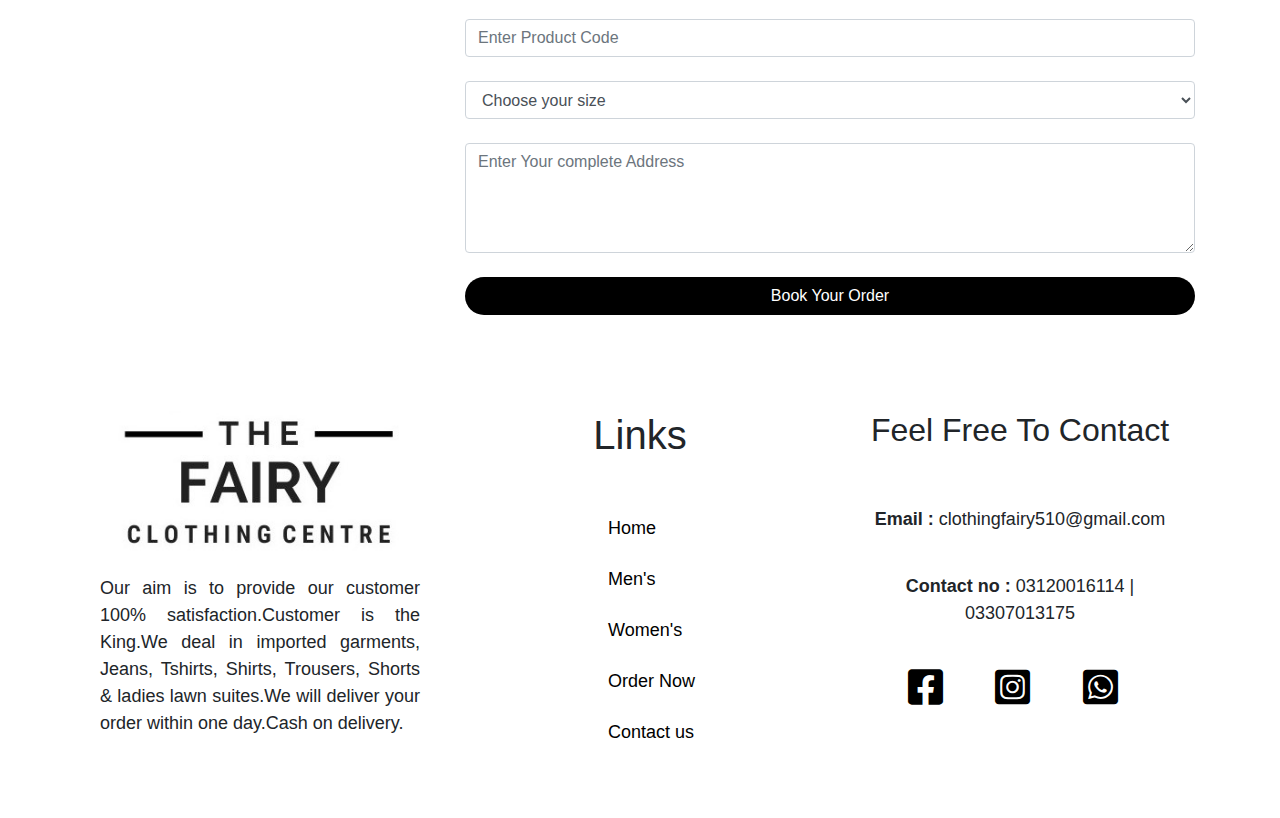
<file: order.html>
<!DOCTYPE html>
<html lang="en">
<head>
    <meta charset="UTF-8">
    <meta name="viewport" content="width=device-width, initial-scale=1.0">
    <title>The Fairy Clothing Center</title>
    <link rel="icon" href="assets/icon.png">
    <link rel="stylesheet" href="css/style.css">
    <link rel="stylesheet" href="css/media-queries.css">
    <link rel="stylesheet" href="fontawesome-free-5.14.0-web/fontawesome-free-5.14.0-web/css/all.css">
    <link rel="stylesheet" href="https://stackpath.bootstrapcdn.com/bootstrap/4.5.2/css/bootstrap.min.css" integrity="sha384-JcKb8q3iqJ61gNV9KGb8thSsNjpSL0n8PARn9HuZOnIxN0hoP+VmmDGMN5t9UJ0Z" crossorigin="anonymous">
    <script src="https://code.jquery.com/jquery-3.5.1.slim.min.js" integrity="sha384-DfXdz2htPH0lsSSs5nCTpuj/zy4C+OGpamoFVy38MVBnE+IbbVYUew+OrCXaRkfj" crossorigin="anonymous"></script>
    <script src="https://cdn.jsdelivr.net/npm/popper.js@1.16.1/dist/umd/popper.min.js" integrity="sha384-9/reFTGAW83EW2RDu2S0VKaIzap3H66lZH81PoYlFhbGU+6BZp6G7niu735Sk7lN" crossorigin="anonymous"></script>
    <script src="https://stackpath.bootstrapcdn.com/bootstrap/4.5.2/js/bootstrap.min.js" integrity="sha384-B4gt1jrGC7Jh4AgTPSdUtOBvfO8shuf57BaghqFfPlYxofvL8/KUEfYiJOMMV+rV" crossorigin="anonymous"></script>
    <script src="https://code.jquery.com/jquery-3.5.1.min.js" integrity="sha256-9/aliU8dGd2tb6OSsuzixeV4y/faTqgFtohetphbbj0=" crossorigin="anonymous"></script>
</head>
<body>
    <div id="navigation-bar">
        <div class="container">
            <nav class="navbar navbar-expand-md">
                <a href="index.html" class="navbar-brand"><img src="assets/logo.jpeg" id="logo"></a>
                <button class="navbar-toggler" data-toggle="collapse" data-target="#nav">
                    <i class="fas fa-bars" id="navbar-toggler-icon"></i>
                </button>
                <div class="collapse navbar-collapse" id="nav">
                    <ul class="navbar-nav">
                        <li class="nav-item"><a href="index.html" class="nav-link navigation-link">Home</a></li>
                        <li class="nav-item"><a href="men's.html" class="nav-link navigation-link">Men's</a></li>
                        <li class="nav-item"><a href="women's.html" class="nav-link navigation-link">Women's</a></li>
                        <li class="nav-item"><a href="order.html" class="nav-link navigation-link active">Order Now</a></li>
                        <li class="nav-item"><a href="contact-.html" class="nav-link navigation-link">Contact us</a></li>
                    </ul>
                </div>
            </nav>
        </div>
    </div>
    <div id="banner">
        <div class="container">
            <video src="assets/banner.mp4" class="img-fluid" autoplay muted></video>
        </div>
    </div>
    <div id="category">
        <div class="container">
            <br><br>
            <div class="row">
                <div class="col">
                    <div class="category-gender">
                        <img src="assets/men's.jpg" class="img-fluid category-banner-img">
                        <h3 class="category-name">Men's</h3>
                        <a href="men's.html" class="btn category-shopnow-btn" id="category-shopnow-btn">Shop Now</a>
                    </div>
                </div>
                <div class="col">
                    <div class="category-gender">
                        <img src="assets/women's.jpg" class="img-fluid category-banner-img">
                        <h3 class="category-name">Women's</h3>
                        <a href="women's.html" class="btn category-shopnow-btn" id="category-shopnow-btn">Shop Now</a>
                    </div>    
                </div>
            </div>
            <br><br>
        </div>
    </div>
    <div id="order-form">
        <div class="container">
            <br><br>
            <div class="row">
                <div class="col-lg-4 col-md-4 col-sm-12">
                    <div id="contact-info">
                        <br>
                        <h3 class="text-center">Contact Information</h3><br><br>
                        <p class="text-center"><b>Contact no :</b> 03120016114 | 03307013175</p><br>
                        <p class="text-center"><b>Email : </b>clothingfairy510@gmail.com</p><br>
                    </div>
                </div>
                <div class="col-lg-8 col-md-8 col-sm-12">
                    <h1 class="text-center">Order Form</h1><br>
                    <p class="text-center"><b>Note : </b>Every field in the form should be filled. Thank You !</p><br><br>
                    <form netlify>
                        <input type="text" name="Name" id="userName" class="form-control" placeholder="Enter Your Name" required><br>
                        <input type="text" name="Email" id="userEmail" class="form-control" placeholder="Enter Your Email Address"><br>
                        <input type="number" name="Contact" id="userContact" class="form-control" placeholder="Enter Your Contact Number" required><br>
                        <input type="number" name="Product Code" id="userProductCode" class="form-control" placeholder="Enter Product Code" required><br>
                        <select class="form-control" name="Size" id="userSize">
                            <option value="Choose your size">Choose your size</option>
                            <option value="Small">Small</option>
                            <option value="Medium">Medium</option>
                            <option value="Large">Large</option>
                            <option value="X-large">X-large</option>
                        </select><br>
                        <textarea name="Address" id="userAddress" cols="30" rows="4" placeholder="Enter Your complete Address" class="form-control"></textarea><br>
                        <button type="submit" name="Submit" class="btn btn-block" id="btn-submit">Book Your Order</button>
                    </form>
                </div>
            </div>
            <br><br>
        </div>
    </div>
    <div id="footer">
        <div class="container">
            <br><br>
            <div class="row">
                <div class="col-lg-4">
                    <div class="container">
                        <img src="assets/footer-logo.jpeg" class="img-fluid"><br><br>
                        <p>Our aim is to provide our customer 100% satisfaction.Customer is the King.We deal in imported garments,
                            Jeans, Tshirts, Shirts, Trousers, Shorts & ladies lawn suites.We will deliver your order within one day.Cash on delivery.</p>
                    </div>
                </div>
                <div class="col-lg-4">
                    <div class="container">
                        <h1 class="text-center">Links</h1><br><br>
                        <a id="footer-link" href="index.html">Home</a><br><br>
                        <a id="footer-link" href="men's.html">Men's</a><br><br>
                        <a id="footer-link" href="women's.html">Women's</a><br><br>
                        <a id="footer-link" href="order.html">Order Now</a><br><br>
                        <a id="footer-link" href="contact-.html">Contact us</a><br><br>
                    </div>
                </div>
                <div class="col-lg-4">
                    <div class="container">
                        <h2 class="text-center">Feel Free To Contact</h2><br><br>
                        <p class="text-center"><b>Email :</b> clothingfairy510@gmail.com</p><br>
                        <p class="text-center"><b>Contact no :</b> 03120016114 | 03307013175</p><br>
                        <a href="https://www.facebook.com/Patel-Garments-110984747073431/?notif_id=1600068518215252&notif_t=page_fan&ref=notif" target="blank"><i id="footer-socialMedia-icons" class="fab fa-facebook-square"></i></a> 
                        <a  href="https://www.instagram.com/thefairyclothingcenter/?hl=en" target="blank"i id="footer-socialMedia-icons" class="fab fa-instagram-square"></i></a>
                        <a  href="https://wa.me/c/923307013175" target="blank"><i id="footer-socialMedia-icons" class="fab fa-whatsapp-square"></i></a>
                    </div>
                </div>
            </div>
            <br><br>
        </div>
    </div>
</body>
</html>
</file>
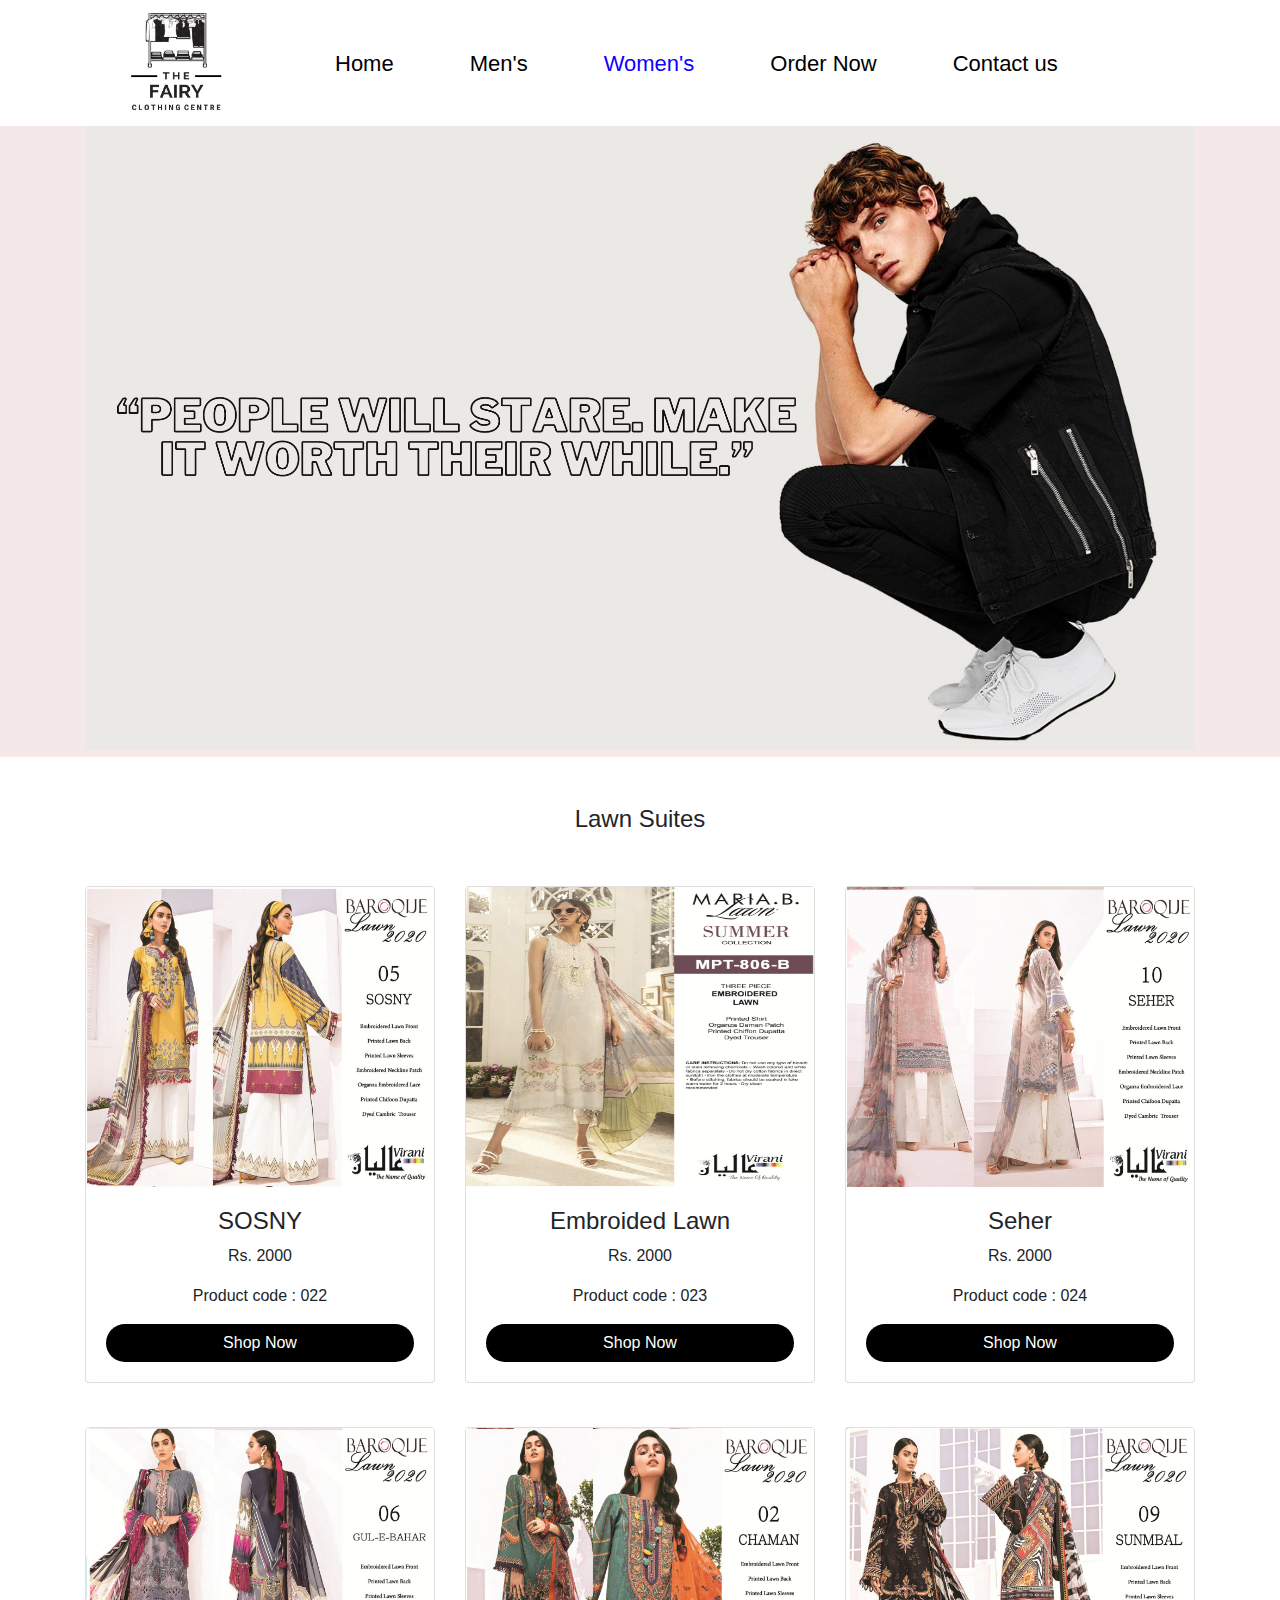
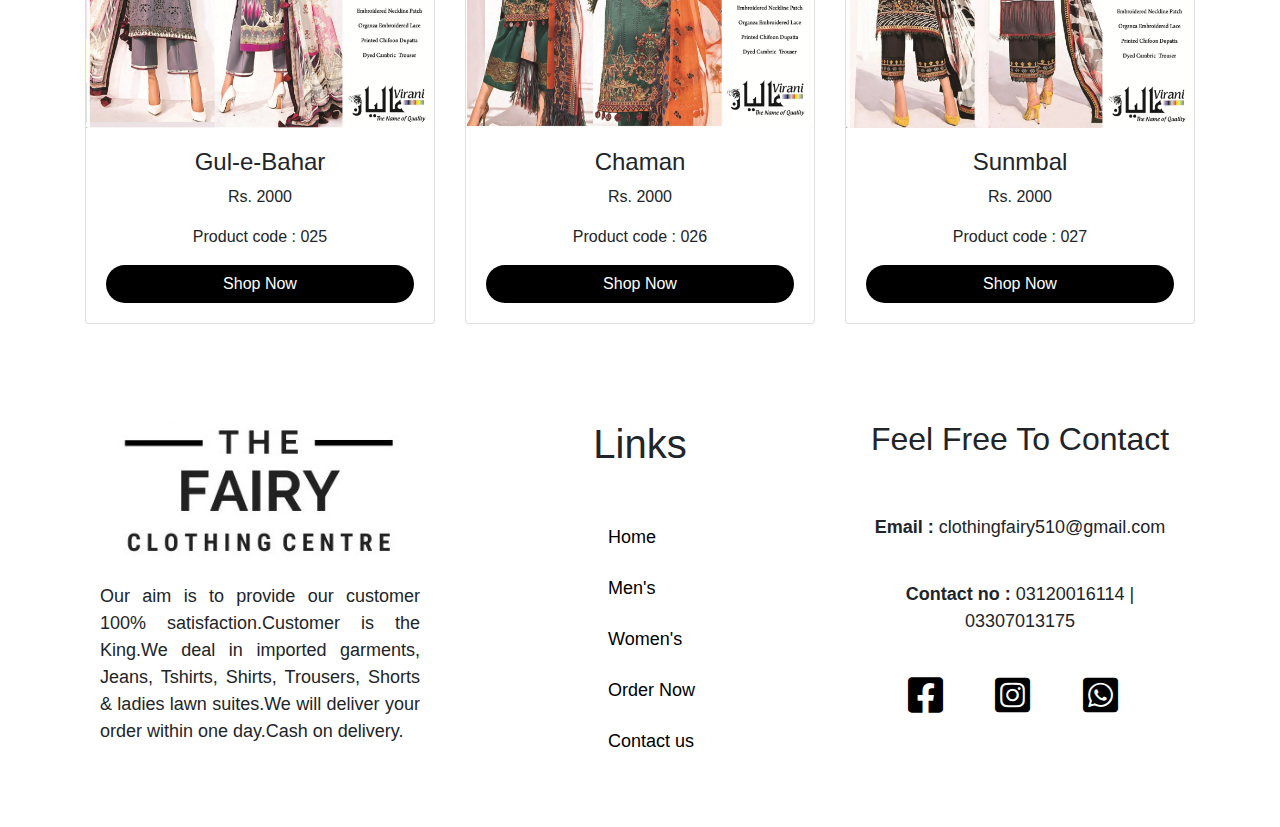
<file: women's.html>
<!DOCTYPE html>
<html lang="en">
<head>
    <meta charset="UTF-8">
    <meta name="viewport" content="width=device-width, initial-scale=1.0">
    <title>The Fairy Clothing Center</title>
    <link rel="icon" href="assets/icon.png">
    <link rel="stylesheet" href="css/style.css">
    <link rel="stylesheet" href="css/media-queries.css">
    <link rel="stylesheet" href="fontawesome-free-5.14.0-web/fontawesome-free-5.14.0-web/css/all.css">
    <link rel="stylesheet" href="https://stackpath.bootstrapcdn.com/bootstrap/4.5.2/css/bootstrap.min.css" integrity="sha384-JcKb8q3iqJ61gNV9KGb8thSsNjpSL0n8PARn9HuZOnIxN0hoP+VmmDGMN5t9UJ0Z" crossorigin="anonymous">
    <script src="https://code.jquery.com/jquery-3.5.1.slim.min.js" integrity="sha384-DfXdz2htPH0lsSSs5nCTpuj/zy4C+OGpamoFVy38MVBnE+IbbVYUew+OrCXaRkfj" crossorigin="anonymous"></script>
    <script src="https://cdn.jsdelivr.net/npm/popper.js@1.16.1/dist/umd/popper.min.js" integrity="sha384-9/reFTGAW83EW2RDu2S0VKaIzap3H66lZH81PoYlFhbGU+6BZp6G7niu735Sk7lN" crossorigin="anonymous"></script>
    <script src="https://stackpath.bootstrapcdn.com/bootstrap/4.5.2/js/bootstrap.min.js" integrity="sha384-B4gt1jrGC7Jh4AgTPSdUtOBvfO8shuf57BaghqFfPlYxofvL8/KUEfYiJOMMV+rV" crossorigin="anonymous"></script>
    <script src="https://code.jquery.com/jquery-3.5.1.min.js" integrity="sha256-9/aliU8dGd2tb6OSsuzixeV4y/faTqgFtohetphbbj0=" crossorigin="anonymous"></script>
</head>
<body>
    <div id="navigation-bar">
        <div class="container">
            <nav class="navbar navbar-expand-md">
                <a href="index.html" class="navbar-brand"><img src="assets/logo.jpeg" id="logo"></a>
                <button class="navbar-toggler" data-toggle="collapse" data-target="#nav">
                    <i class="fas fa-bars" id="navbar-toggler-icon"></i>
                </button>
                <div class="collapse navbar-collapse" id="nav">
                    <ul class="navbar-nav">
                        <li class="nav-item"><a href="index.html" class="nav-link navigation-link">Home</a></li>
                        <li class="nav-item"><a href="men's.html" class="nav-link navigation-link">Men's</a></li>
                        <li class="nav-item"><a href="women's.html" class="nav-link navigation-link active">Women's</a></li>
                        <li class="nav-item"><a href="order.html" class="nav-link navigation-link">Order Now</a></li>
                        <li class="nav-item"><a href="contact-.html" class="nav-link navigation-link">Contact us</a></li>
                    </ul>
                </div>
            </nav>
        </div>
    </div>
    <div id="banner">
        <div class="container">
            <video src="assets/banner.mp4" class="img-fluid" autoplay muted></video>
        </div>
    </div>
    <div id="product-lawnsuites">
        <div class="container">
            <br><br>
            <h4 class="text-center">Lawn Suites</h4>
            <br>
            <div class="row">
                <div class="col-lg-4 col-md-6 col-sm-6">
                    <div class="card product-card">
                        <img src="assets/lawn suites/code022.jpeg" class="product-img">
                        <div class="card-body">
                            <h4 class="product-name">SOSNY</h4>
                            <p class="product-price">Rs. 2000</p>
                            <p class="product-code">Product code : 022</p>
                            <a href="https://wa.me/p/3408372099185015/923307013175" class="btn btn-block" id="shopnow-btn">Shop Now</a>
                        </div>
                    </div>
                </div>
                <div class="col-lg-4 col-md-6 col-sm-6">
                    <div class="card product-card">
                        <img src="assets/lawn suites/code023.jpeg" class="product-img">
                        <div class="card-body">
                            <h4 class="product-name">Embroided Lawn</h4>
                            <p class="product-price">Rs. 2000</p>
                            <p class="product-code">Product code : 023</p>
                            <a href="https://wa.me/p/3272428846170005/923307013175" class="btn btn-block" id="shopnow-btn">Shop Now</a>
                        </div>
                    </div>
                </div>
                <div class="col-lg-4 col-md-6 col-sm-6">
                    <div class="card product-card">
                        <img src="assets/lawn suites/code024.jpeg" class="product-img">
                        <div class="card-body">
                            <h4 class="product-name">Seher</h4>
                            <p class="product-price">Rs. 2000</p>
                            <p class="product-code">Product code : 024</p>
                            <a href="https://wa.me/p/3444857888870674/923307013175" class="btn btn-block" id="shopnow-btn">Shop Now</a>
                        </div>
                    </div>
                </div>
            </div>
            <br>
            <div class="row">
                <div class="col-lg-4 col-md-6 col-sm-6">
                    <div class="card product-card">
                        <img src="assets/lawn suites/code025.jpeg" class="product-img">
                        <div class="card-body">
                            <h4 class="product-name">Gul-e-Bahar</h4>
                            <p class="product-price">Rs. 2000</p>
                            <p class="product-code">Product code : 025</p>
                            <a href="https://wa.me/p/2319552904836523/923307013175" class="btn btn-block" id="shopnow-btn">Shop Now</a>
                        </div>
                    </div>
                </div>
                <div class="col-lg-4 col-md-6 col-sm-6">
                    <div class="card product-card">
                        <img src="assets/lawn suites/code026.jpeg" class="product-img">
                        <div class="card-body">
                            <h4 class="product-name">Chaman</h4>
                            <p class="product-price">Rs. 2000</p>
                            <p class="product-code">Product code : 026</p>
                            <a href="https://wa.me/p/3616031388431574/923307013175" class="btn btn-block" id="shopnow-btn">Shop Now</a>
                        </div>
                    </div>
                </div>
                <div class="col-lg-4 col-md-6 col-sm-6">
                    <div class="card product-card">
                        <img src="assets/lawn suites/code027.jpeg" class="product-img">
                        <div class="card-body">
                            <h4 class="product-name">Sunmbal</h4>
                            <p class="product-price">Rs. 2000</p>
                            <p class="product-code">Product code : 027</p>
                            <a href="https://wa.me/p/3326767787377998/923307013175" class="btn btn-block" id="shopnow-btn">Shop Now</a>
                        </div>
                    </div>
                </div>
            </div>
            <br><br>
        </div>
    </div>
    <div id="footer">
        <div class="container">
            <br><br>
            <div class="row">
                <div class="col-lg-4">
                    <div class="container">
                        <img src="assets/footer-logo.jpeg" class="img-fluid"><br><br>
                        <p>Our aim is to provide our customer 100% satisfaction.Customer is the King.We deal in imported garments,
                            Jeans, Tshirts, Shirts, Trousers, Shorts & ladies lawn suites.We will deliver your order within one day.Cash on delivery.</p>
                    </div>
                </div>
                <div class="col-lg-4">
                    <div class="container">
                        <h1 class="text-center">Links</h1><br><br>
                        <a id="footer-link" href="index.html">Home</a><br><br>
                        <a id="footer-link" href="men's.html">Men's</a><br><br>
                        <a id="footer-link" href="women's.html">Women's</a><br><br>
                        <a id="footer-link" href="order.html">Order Now</a><br><br>
                        <a id="footer-link" href="contact-.html">Contact us</a><br><br>
                    </div>
                </div>
                <div class="col-lg-4">
                    <div class="container">
                        <h2 class="text-center">Feel Free To Contact</h2><br><br>
                        <p class="text-center"><b>Email :</b> clothingfairy510@gmail.com</p><br>
                        <p class="text-center"><b>Contact no :</b> 03120016114 | 03307013175</p><br>
                        <a href="https://www.facebook.com/Patel-Garments-110984747073431/?notif_id=1600068518215252&notif_t=page_fan&ref=notif" target="blank"><i id="footer-socialMedia-icons" class="fab fa-facebook-square"></i></a> 
                        <a  href="https://www.instagram.com/thefairyclothingcenter/?hl=en" target="blank"i id="footer-socialMedia-icons" class="fab fa-instagram-square"></i></a>
                        <a  href="https://wa.me/c/923307013175" target="blank"><i id="footer-socialMedia-icons" class="fab fa-whatsapp-square"></i></a>
                    </div>
                </div>
            </div>
            <br><br>
        </div>
    </div>
</body>
</html>
</file>
<file: css/style.css>
html{
    scroll-behavior: smooth;
}
#navigation-bar{
    width: 100%;
}
#logo{
    width: 150px;
    height: 100px;
}
.navigation-link{
    margin-left: 60px;
    font-weight: 500;
    font-size: 22px;
    color: black;
    transition: color 1s;
}
.navigation-link:hover{
    margin-left: 60px;
    font-weight: 500;
    font-size: 22px;
    color: rgb(17, 0, 255);
}
.active{
    margin-left: 60px;
    font-weight: 500;
    font-size: 22px;
    color: rgb(17, 0, 255);
}
#banner{
    background-color: rgba(243, 229, 229, 0.897);
    width: 100%;
}
#category{
    width: 100%;
}
.category-gender{
    background-color: rgb(17, 0, 255);
}
.category-banner-img{
    position: relative;
    transition: opacity 1s;
}
.category-banner-img:hover{
    position: relative;
    opacity: .6;
}
.category-name{
    position: absolute;
    top: 40%;
    left: 10%;
    font-weight: 500;
    color: black;
}
.category-shopnow-btn{
    position: absolute;
    top: 55%;
    left: 10%;
}
#category-shopnow-btn{
    background-color: black;
    color: white;
    border-radius: 100px;
    transition: background-color 1s;
}
#category-shopnow-btn:hover{
    background-color:rgb(17, 0, 255);
    color: white;
    border-radius: 100px;
}
#product-overview{
    width: 100%;
    background-color: rgba(243, 229, 229, 0.897);
}
#shopnow-btn{
    background-color: black;
    color: white;
    border-radius: 100px;
    transition: background-color 1s;
}
#shopnow-btn:hover{
    background-color: rgb(17, 0, 255);
    color: white;
    border-radius: 100px;
}
#btn-submit{
    background-color: black;
    color: white;
    border-radius: 100px;
    transition: background-color 1s;
}
#btn-submit:hover{
    background-color: rgb(17, 0, 255);
    color: white;
    border-radius: 100px;
}
.product-name, .product-price, .product-size, .product-code{
    font-weight: 500;
    text-align: center;
}
.product-card{
    margin-top: 20px;
    transition: background-color 1s, color 1s;
}
.product-card:hover{
    color: white;
    background-color: rgba(17, 0, 255, 0.7);    
}
.product-img{
    height: 300px;
}
#footer{
    width: 100%;
}
#footer-link{
    margin-left: 40%;
    color: black;
    font-weight: 500;
    font-size: 18px;
    text-decoration: none;
    transition: color 1s;
}
#footer-link:hover{
    margin-left: 40%;
    color:  rgb(17, 0, 255);
    font-weight: 500;
    font-size: 18px;
}   
#footer-socialMedia-icons{
    color: black;
    font-size: 40px;
    margin-left: 15%;
} 
#footer p{
    font-size: 18px;
    text-align: justify;
}
#product-navigation-bar{
    width: 100%;
}
.product-navigation-link{
    font-size:20px;
    color: black;
    font-weight: 500;
    margin-left: 50px;
}
#product-jeans{
    width: 100%;
    background-color: rgba(243, 229, 229, 0.897);    
}
#product-trousers{
    width: 100%;
}
#product-shorts{
    width: 100%;
    background-color: rgba(243, 229, 229, 0.897);    
}
#product-tshirts{
    width: 100%;
}
#product-shirts{
    width: 100%;
    background-color: rgba(243, 229, 229, 0.897);    
}
#contact-info{
    background-color: rgba(243, 229, 229, 0.897);     
}
</file>
<file: css/media-queries.css>
@media only screen and (max-width: 740px) and (min-width: 300px){
    .category-name{
        position: absolute;
        top: 10%;
        left: 10%;
        font-weight: 500;
        color: black;
        font-size: 16px;
    }
    .category-shopnow-btn{
        position: absolute;
        top: 50%;
        left: 8%;
    }
    #category-shopnow-btn{
        background-color: black;
        color: white;
        font-size: 10px;
        border-radius: 100px;
        transition: background-color 1s;
    }
    #category-shopnow-btn:hover{
        background-color:rgb(17, 0, 255);
        color: white;
        border-radius: 100px;
    }
    .navigation-link{
        margin-left: 30px;
        font-weight: 500;
        font-size: 18px;
        color: black;
        transition: color 1s;
    }
    .navigation-link:hover{
        margin-left: 30px;
        font-weight: 500;
        font-size: 18px;
        color: rgb(17, 0, 255);
    }
    .product-img{
        height: 300px;
        width: 100%;
    }
    #footer-link{
        margin-left: 0%;
        color:  black;
        font-weight: 500;
        font-size: 18px;
    }
    #footer-link:hover{
        margin-left: 0%;
        color:  rgb(17, 0, 255);
        font-weight: 500;
        font-size: 18px;
    }
    .product-card:hover{
        color: black;
        background-color: white;    
    }
}
/* MOBILE PHONES */
@media only screen and (max-width: 1024px) and (min-width: 760px){
    .navigation-link{
        margin-left: 10px;
        font-weight: 500;
        font-size: 18px;
        color: black;
        transition: color 1s;
    }
    .navigation-link:hover{
        margin-left: 10px;
        font-weight: 500;
        font-size: 18px;
        color: rgb(17, 0, 255);
    }
    .category-shopnow-btn{
        position: absolute;
        top: 60%;
        left: 8%;
    }
    #footer-link{
        margin-left: 0%;
        color: black;
        font-weight: 500;
        font-size: 18px;
        text-decoration: none;
        transition: color 1s;
    }
    #footer-link:hover{
        margin-left: 0%;
        color:  rgb(17, 0, 255);
        font-weight: 500;
        font-size: 18px;
    }   
    #footer-socialMedia-icons{
        color: black;
        font-size: 40px;
        margin-left: 140px;
    } 
    #footer p{
        font-size: 18px;
        text-align: justify;
    }
}
/* TABLET DEVICES */
</file>
